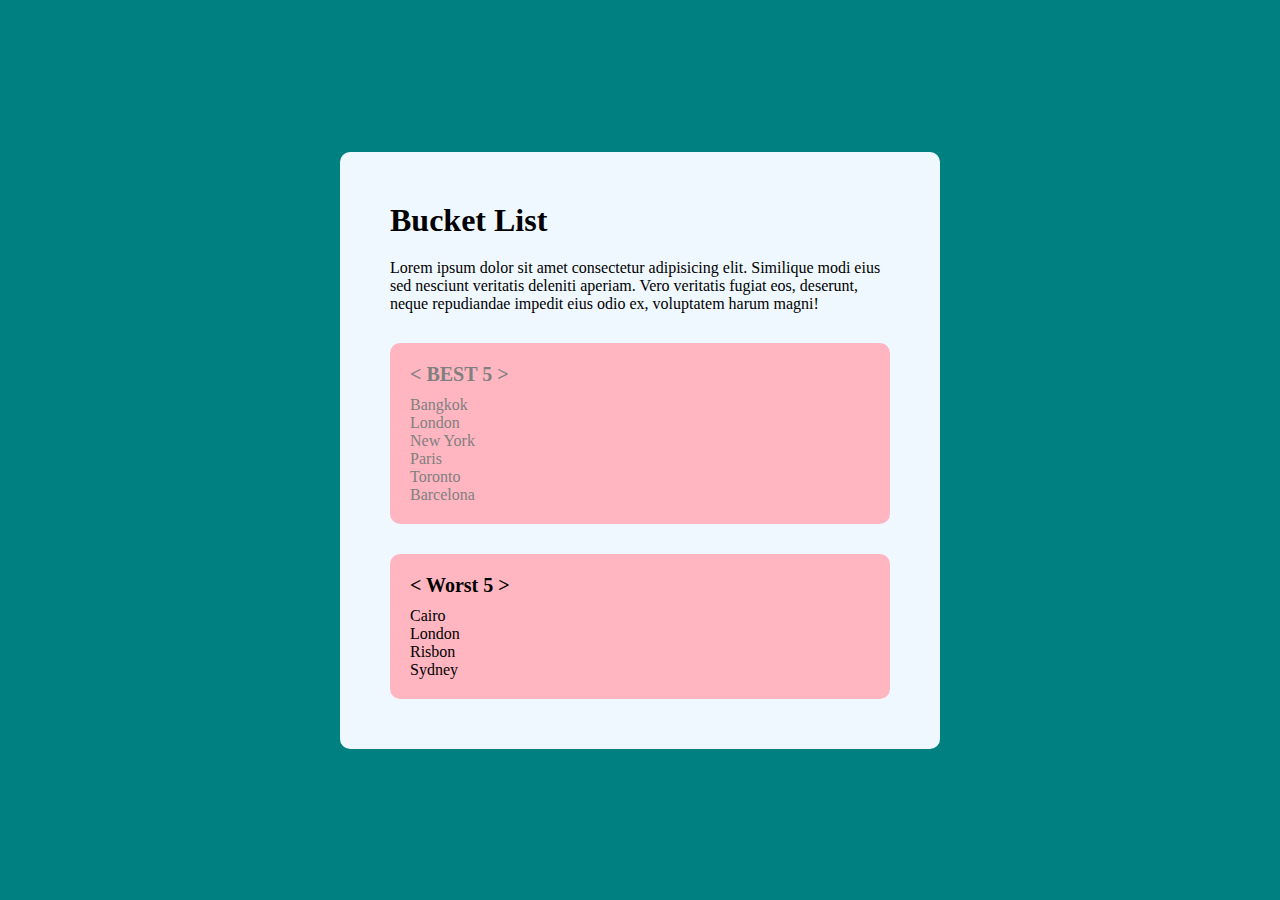
<file: JavaScript/4th/dom/index.HTML>
<!DOCTYPE html>
<html lang="en">
  <head>
    <meta charset="UTF-8" />
    <meta http-equiv="X-UA-Compatible" content="IE=edge" />
    <meta name="viewport" content="width=device-width, initial-scale=1.0" />
    <title>Document</title>
    <link rel="stylesheet" href="style.css" />
  </head>
  <body>
    <div class="container">
      <h1 id="title">Bucket List</h1>
      <p>
        Lorem ipsum dolor sit amet consectetur adipisicing elit. Similique modi
        eius sed nesciunt veritatis deleniti aperiam. Vero veritatis fugiat eos,
        deserunt, neque repudiandae impedit eius odio ex, voluptatem harum
        magni!
      </p>
      <p></p>

      <div class="city">
        <h2>< BEST 5 ></h2>
        <ul id="cityList">
          <li>Bangkok</li>
          <li>London</li>
          <li>New York</li>
          <li>Paris</li>
          <li>Toronto</li>
          <li>Barcelona</li>
        </ul>
      </div>
    </div>
    <script src="index.js"></script>
  </body>
</html>
</file>
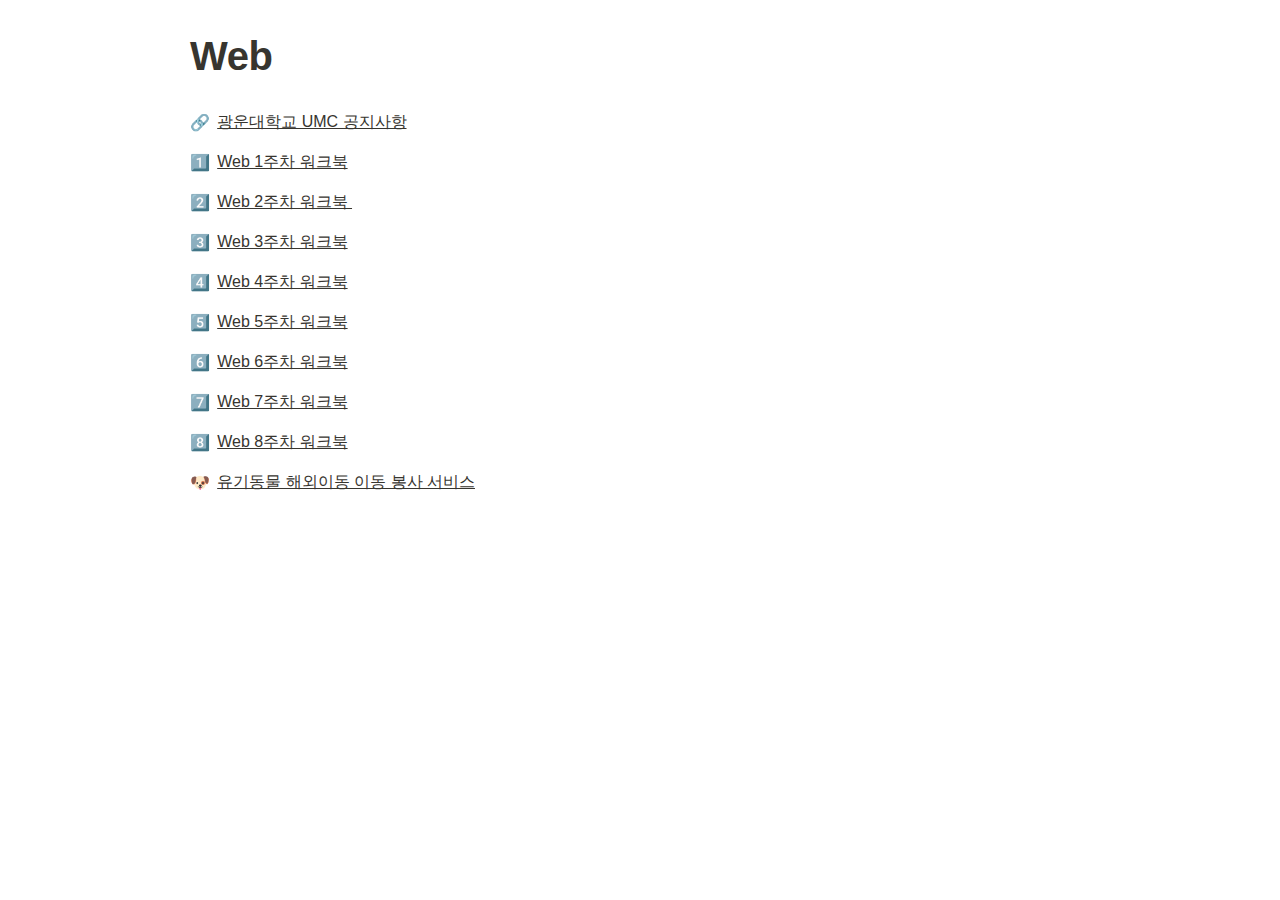
<file: study/Web 7ac32b200bd64776a4c5ebb0372fb4f7.html>
<html><head><meta http-equiv="Content-Type" content="text/html; charset=utf-8"/><title>Web</title><style>
/* cspell:disable-file */
/* webkit printing magic: print all background colors */
html {
	-webkit-print-color-adjust: exact;
}
* {
	box-sizing: border-box;
	-webkit-print-color-adjust: exact;
}

html,
body {
	margin: 0;
	padding: 0;
}
@media only screen {
	body {
		margin: 2em auto;
		max-width: 900px;
		color: rgb(55, 53, 47);
	}
}

body {
	line-height: 1.5;
	white-space: pre-wrap;
}

a,
a.visited {
	color: inherit;
	text-decoration: underline;
}

.pdf-relative-link-path {
	font-size: 80%;
	color: #444;
}

h1,
h2,
h3 {
	letter-spacing: -0.01em;
	line-height: 1.2;
	font-weight: 600;
	margin-bottom: 0;
}

.page-title {
	font-size: 2.5rem;
	font-weight: 700;
	margin-top: 0;
	margin-bottom: 0.75em;
}

h1 {
	font-size: 1.875rem;
	margin-top: 1.875rem;
}

h2 {
	font-size: 1.5rem;
	margin-top: 1.5rem;
}

h3 {
	font-size: 1.25rem;
	margin-top: 1.25rem;
}

.source {
	border: 1px solid #ddd;
	border-radius: 3px;
	padding: 1.5em;
	word-break: break-all;
}

.callout {
	border-radius: 3px;
	padding: 1rem;
}

figure {
	margin: 1.25em 0;
	page-break-inside: avoid;
}

figcaption {
	opacity: 0.5;
	font-size: 85%;
	margin-top: 0.5em;
}

mark {
	background-color: transparent;
}

.indented {
	padding-left: 1.5em;
}

hr {
	background: transparent;
	display: block;
	width: 100%;
	height: 1px;
	visibility: visible;
	border: none;
	border-bottom: 1px solid rgba(55, 53, 47, 0.09);
}

img {
	max-width: 100%;
}

@media only print {
	img {
		max-height: 100vh;
		object-fit: contain;
	}
}

@page {
	margin: 1in;
}

.collection-content {
	font-size: 0.875rem;
}

.column-list {
	display: flex;
	justify-content: space-between;
}

.column {
	padding: 0 1em;
}

.column:first-child {
	padding-left: 0;
}

.column:last-child {
	padding-right: 0;
}

.table_of_contents-item {
	display: block;
	font-size: 0.875rem;
	line-height: 1.3;
	padding: 0.125rem;
}

.table_of_contents-indent-1 {
	margin-left: 1.5rem;
}

.table_of_contents-indent-2 {
	margin-left: 3rem;
}

.table_of_contents-indent-3 {
	margin-left: 4.5rem;
}

.table_of_contents-link {
	text-decoration: none;
	opacity: 0.7;
	border-bottom: 1px solid rgba(55, 53, 47, 0.18);
}

table,
th,
td {
	border: 1px solid rgba(55, 53, 47, 0.09);
	border-collapse: collapse;
}

table {
	border-left: none;
	border-right: none;
}

th,
td {
	font-weight: normal;
	padding: 0.25em 0.5em;
	line-height: 1.5;
	min-height: 1.5em;
	text-align: left;
}

th {
	color: rgba(55, 53, 47, 0.6);
}

ol,
ul {
	margin: 0;
	margin-block-start: 0.6em;
	margin-block-end: 0.6em;
}

li > ol:first-child,
li > ul:first-child {
	margin-block-start: 0.6em;
}

ul > li {
	list-style: disc;
}

ul.to-do-list {
	text-indent: -1.7em;
}

ul.to-do-list > li {
	list-style: none;
}

.to-do-children-checked {
	text-decoration: line-through;
	opacity: 0.375;
}

ul.toggle > li {
	list-style: none;
}

ul {
	padding-inline-start: 1.7em;
}

ul > li {
	padding-left: 0.1em;
}

ol {
	padding-inline-start: 1.6em;
}

ol > li {
	padding-left: 0.2em;
}

.mono ol {
	padding-inline-start: 2em;
}

.mono ol > li {
	text-indent: -0.4em;
}

.toggle {
	padding-inline-start: 0em;
	list-style-type: none;
}

/* Indent toggle children */
.toggle > li > details {
	padding-left: 1.7em;
}

.toggle > li > details > summary {
	margin-left: -1.1em;
}

.selected-value {
	display: inline-block;
	padding: 0 0.5em;
	background: rgba(206, 205, 202, 0.5);
	border-radius: 3px;
	margin-right: 0.5em;
	margin-top: 0.3em;
	margin-bottom: 0.3em;
	white-space: nowrap;
}

.collection-title {
	display: inline-block;
	margin-right: 1em;
}

.simple-table {
	margin-top: 1em;
	font-size: 0.875rem;
	empty-cells: show;
}
.simple-table td {
	height: 29px;
	min-width: 120px;
}

.simple-table th {
	height: 29px;
	min-width: 120px;
}

.simple-table-header-color {
	background: rgb(247, 246, 243);
	color: black;
}
.simple-table-header {
	font-weight: 500;
}

time {
	opacity: 0.5;
}

.icon {
	display: inline-block;
	max-width: 1.2em;
	max-height: 1.2em;
	text-decoration: none;
	vertical-align: text-bottom;
	margin-right: 0.5em;
}

img.icon {
	border-radius: 3px;
}

.user-icon {
	width: 1.5em;
	height: 1.5em;
	border-radius: 100%;
	margin-right: 0.5rem;
}

.user-icon-inner {
	font-size: 0.8em;
}

.text-icon {
	border: 1px solid #000;
	text-align: center;
}

.page-cover-image {
	display: block;
	object-fit: cover;
	width: 100%;
	max-height: 30vh;
}

.page-header-icon {
	font-size: 3rem;
	margin-bottom: 1rem;
}

.page-header-icon-with-cover {
	margin-top: -0.72em;
	margin-left: 0.07em;
}

.page-header-icon img {
	border-radius: 3px;
}

.link-to-page {
	margin: 1em 0;
	padding: 0;
	border: none;
	font-weight: 500;
}

p > .user {
	opacity: 0.5;
}

td > .user,
td > time {
	white-space: nowrap;
}

input[type="checkbox"] {
	transform: scale(1.5);
	margin-right: 0.6em;
	vertical-align: middle;
}

p {
	margin-top: 0.5em;
	margin-bottom: 0.5em;
}

.image {
	border: none;
	margin: 1.5em 0;
	padding: 0;
	border-radius: 0;
	text-align: center;
}

.code,
code {
	background: rgba(135, 131, 120, 0.15);
	border-radius: 3px;
	padding: 0.2em 0.4em;
	border-radius: 3px;
	font-size: 85%;
	tab-size: 2;
}

code {
	color: #eb5757;
}

.code {
	padding: 1.5em 1em;
}

.code-wrap {
	white-space: pre-wrap;
	word-break: break-all;
}

.code > code {
	background: none;
	padding: 0;
	font-size: 100%;
	color: inherit;
}

blockquote {
	font-size: 1.25em;
	margin: 1em 0;
	padding-left: 1em;
	border-left: 3px solid rgb(55, 53, 47);
}

.bookmark {
	text-decoration: none;
	max-height: 8em;
	padding: 0;
	display: flex;
	width: 100%;
	align-items: stretch;
}

.bookmark-title {
	font-size: 0.85em;
	overflow: hidden;
	text-overflow: ellipsis;
	height: 1.75em;
	white-space: nowrap;
}

.bookmark-text {
	display: flex;
	flex-direction: column;
}

.bookmark-info {
	flex: 4 1 180px;
	padding: 12px 14px 14px;
	display: flex;
	flex-direction: column;
	justify-content: space-between;
}

.bookmark-image {
	width: 33%;
	flex: 1 1 180px;
	display: block;
	position: relative;
	object-fit: cover;
	border-radius: 1px;
}

.bookmark-description {
	color: rgba(55, 53, 47, 0.6);
	font-size: 0.75em;
	overflow: hidden;
	max-height: 4.5em;
	word-break: break-word;
}

.bookmark-href {
	font-size: 0.75em;
	margin-top: 0.25em;
}

.sans { font-family: ui-sans-serif, -apple-system, BlinkMacSystemFont, "Segoe UI", Helvetica, "Apple Color Emoji", Arial, sans-serif, "Segoe UI Emoji", "Segoe UI Symbol"; }
.code { font-family: "SFMono-Regular", Menlo, Consolas, "PT Mono", "Liberation Mono", Courier, monospace; }
.serif { font-family: Lyon-Text, Georgia, ui-serif, serif; }
.mono { font-family: iawriter-mono, Nitti, Menlo, Courier, monospace; }
.pdf .sans { font-family: Inter, ui-sans-serif, -apple-system, BlinkMacSystemFont, "Segoe UI", Helvetica, "Apple Color Emoji", Arial, sans-serif, "Segoe UI Emoji", "Segoe UI Symbol", 'Twemoji', 'Noto Color Emoji', 'Noto Sans CJK JP'; }
.pdf:lang(zh-CN) .sans { font-family: Inter, ui-sans-serif, -apple-system, BlinkMacSystemFont, "Segoe UI", Helvetica, "Apple Color Emoji", Arial, sans-serif, "Segoe UI Emoji", "Segoe UI Symbol", 'Twemoji', 'Noto Color Emoji', 'Noto Sans CJK SC'; }
.pdf:lang(zh-TW) .sans { font-family: Inter, ui-sans-serif, -apple-system, BlinkMacSystemFont, "Segoe UI", Helvetica, "Apple Color Emoji", Arial, sans-serif, "Segoe UI Emoji", "Segoe UI Symbol", 'Twemoji', 'Noto Color Emoji', 'Noto Sans CJK TC'; }
.pdf:lang(ko-KR) .sans { font-family: Inter, ui-sans-serif, -apple-system, BlinkMacSystemFont, "Segoe UI", Helvetica, "Apple Color Emoji", Arial, sans-serif, "Segoe UI Emoji", "Segoe UI Symbol", 'Twemoji', 'Noto Color Emoji', 'Noto Sans CJK KR'; }
.pdf .code { font-family: Source Code Pro, "SFMono-Regular", Menlo, Consolas, "PT Mono", "Liberation Mono", Courier, monospace, 'Twemoji', 'Noto Color Emoji', 'Noto Sans Mono CJK JP'; }
.pdf:lang(zh-CN) .code { font-family: Source Code Pro, "SFMono-Regular", Menlo, Consolas, "PT Mono", "Liberation Mono", Courier, monospace, 'Twemoji', 'Noto Color Emoji', 'Noto Sans Mono CJK SC'; }
.pdf:lang(zh-TW) .code { font-family: Source Code Pro, "SFMono-Regular", Menlo, Consolas, "PT Mono", "Liberation Mono", Courier, monospace, 'Twemoji', 'Noto Color Emoji', 'Noto Sans Mono CJK TC'; }
.pdf:lang(ko-KR) .code { font-family: Source Code Pro, "SFMono-Regular", Menlo, Consolas, "PT Mono", "Liberation Mono", Courier, monospace, 'Twemoji', 'Noto Color Emoji', 'Noto Sans Mono CJK KR'; }
.pdf .serif { font-family: PT Serif, Lyon-Text, Georgia, ui-serif, serif, 'Twemoji', 'Noto Color Emoji', 'Noto Serif CJK JP'; }
.pdf:lang(zh-CN) .serif { font-family: PT Serif, Lyon-Text, Georgia, ui-serif, serif, 'Twemoji', 'Noto Color Emoji', 'Noto Serif CJK SC'; }
.pdf:lang(zh-TW) .serif { font-family: PT Serif, Lyon-Text, Georgia, ui-serif, serif, 'Twemoji', 'Noto Color Emoji', 'Noto Serif CJK TC'; }
.pdf:lang(ko-KR) .serif { font-family: PT Serif, Lyon-Text, Georgia, ui-serif, serif, 'Twemoji', 'Noto Color Emoji', 'Noto Serif CJK KR'; }
.pdf .mono { font-family: PT Mono, iawriter-mono, Nitti, Menlo, Courier, monospace, 'Twemoji', 'Noto Color Emoji', 'Noto Sans Mono CJK JP'; }
.pdf:lang(zh-CN) .mono { font-family: PT Mono, iawriter-mono, Nitti, Menlo, Courier, monospace, 'Twemoji', 'Noto Color Emoji', 'Noto Sans Mono CJK SC'; }
.pdf:lang(zh-TW) .mono { font-family: PT Mono, iawriter-mono, Nitti, Menlo, Courier, monospace, 'Twemoji', 'Noto Color Emoji', 'Noto Sans Mono CJK TC'; }
.pdf:lang(ko-KR) .mono { font-family: PT Mono, iawriter-mono, Nitti, Menlo, Courier, monospace, 'Twemoji', 'Noto Color Emoji', 'Noto Sans Mono CJK KR'; }
.highlight-default {
	color: rgba(55, 53, 47, 1);
}
.highlight-gray {
	color: rgba(120, 119, 116, 1);
	fill: rgba(120, 119, 116, 1);
}
.highlight-brown {
	color: rgba(159, 107, 83, 1);
	fill: rgba(159, 107, 83, 1);
}
.highlight-orange {
	color: rgba(217, 115, 13, 1);
	fill: rgba(217, 115, 13, 1);
}
.highlight-yellow {
	color: rgba(203, 145, 47, 1);
	fill: rgba(203, 145, 47, 1);
}
.highlight-teal {
	color: rgba(68, 131, 97, 1);
	fill: rgba(68, 131, 97, 1);
}
.highlight-blue {
	color: rgba(51, 126, 169, 1);
	fill: rgba(51, 126, 169, 1);
}
.highlight-purple {
	color: rgba(144, 101, 176, 1);
	fill: rgba(144, 101, 176, 1);
}
.highlight-pink {
	color: rgba(193, 76, 138, 1);
	fill: rgba(193, 76, 138, 1);
}
.highlight-red {
	color: rgba(212, 76, 71, 1);
	fill: rgba(212, 76, 71, 1);
}
.highlight-gray_background {
	background: rgba(241, 241, 239, 1);
}
.highlight-brown_background {
	background: rgba(244, 238, 238, 1);
}
.highlight-orange_background {
	background: rgba(251, 236, 221, 1);
}
.highlight-yellow_background {
	background: rgba(251, 243, 219, 1);
}
.highlight-teal_background {
	background: rgba(237, 243, 236, 1);
}
.highlight-blue_background {
	background: rgba(231, 243, 248, 1);
}
.highlight-purple_background {
	background: rgba(244, 240, 247, 0.8);
}
.highlight-pink_background {
	background: rgba(249, 238, 243, 0.8);
}
.highlight-red_background {
	background: rgba(253, 235, 236, 1);
}
.block-color-default {
	color: inherit;
	fill: inherit;
}
.block-color-gray {
	color: rgba(120, 119, 116, 1);
	fill: rgba(120, 119, 116, 1);
}
.block-color-brown {
	color: rgba(159, 107, 83, 1);
	fill: rgba(159, 107, 83, 1);
}
.block-color-orange {
	color: rgba(217, 115, 13, 1);
	fill: rgba(217, 115, 13, 1);
}
.block-color-yellow {
	color: rgba(203, 145, 47, 1);
	fill: rgba(203, 145, 47, 1);
}
.block-color-teal {
	color: rgba(68, 131, 97, 1);
	fill: rgba(68, 131, 97, 1);
}
.block-color-blue {
	color: rgba(51, 126, 169, 1);
	fill: rgba(51, 126, 169, 1);
}
.block-color-purple {
	color: rgba(144, 101, 176, 1);
	fill: rgba(144, 101, 176, 1);
}
.block-color-pink {
	color: rgba(193, 76, 138, 1);
	fill: rgba(193, 76, 138, 1);
}
.block-color-red {
	color: rgba(212, 76, 71, 1);
	fill: rgba(212, 76, 71, 1);
}
.block-color-gray_background {
	background: rgba(241, 241, 239, 1);
}
.block-color-brown_background {
	background: rgba(244, 238, 238, 1);
}
.block-color-orange_background {
	background: rgba(251, 236, 221, 1);
}
.block-color-yellow_background {
	background: rgba(251, 243, 219, 1);
}
.block-color-teal_background {
	background: rgba(237, 243, 236, 1);
}
.block-color-blue_background {
	background: rgba(231, 243, 248, 1);
}
.block-color-purple_background {
	background: rgba(244, 240, 247, 0.8);
}
.block-color-pink_background {
	background: rgba(249, 238, 243, 0.8);
}
.block-color-red_background {
	background: rgba(253, 235, 236, 1);
}
.select-value-color-pink { background-color: rgba(245, 224, 233, 1); }
.select-value-color-purple { background-color: rgba(232, 222, 238, 1); }
.select-value-color-green { background-color: rgba(219, 237, 219, 1); }
.select-value-color-gray { background-color: rgba(227, 226, 224, 1); }
.select-value-color-opaquegray { background-color: rgba(255, 255, 255, 0.0375); }
.select-value-color-orange { background-color: rgba(250, 222, 201, 1); }
.select-value-color-brown { background-color: rgba(238, 224, 218, 1); }
.select-value-color-red { background-color: rgba(255, 226, 221, 1); }
.select-value-color-yellow { background-color: rgba(253, 236, 200, 1); }
.select-value-color-blue { background-color: rgba(211, 229, 239, 1); }

.checkbox {
	display: inline-flex;
	vertical-align: text-bottom;
	width: 16;
	height: 16;
	background-size: 16px;
	margin-left: 2px;
	margin-right: 5px;
}

.checkbox-on {
	background-image: url("data:image/svg+xml;charset=UTF-8,%3Csvg%20width%3D%2216%22%20height%3D%2216%22%20viewBox%3D%220%200%2016%2016%22%20fill%3D%22none%22%20xmlns%3D%22http%3A%2F%2Fwww.w3.org%2F2000%2Fsvg%22%3E%0A%3Crect%20width%3D%2216%22%20height%3D%2216%22%20fill%3D%22%2358A9D7%22%2F%3E%0A%3Cpath%20d%3D%22M6.71429%2012.2852L14%204.9995L12.7143%203.71436L6.71429%209.71378L3.28571%206.2831L2%207.57092L6.71429%2012.2852Z%22%20fill%3D%22white%22%2F%3E%0A%3C%2Fsvg%3E");
}

.checkbox-off {
	background-image: url("data:image/svg+xml;charset=UTF-8,%3Csvg%20width%3D%2216%22%20height%3D%2216%22%20viewBox%3D%220%200%2016%2016%22%20fill%3D%22none%22%20xmlns%3D%22http%3A%2F%2Fwww.w3.org%2F2000%2Fsvg%22%3E%0A%3Crect%20x%3D%220.75%22%20y%3D%220.75%22%20width%3D%2214.5%22%20height%3D%2214.5%22%20fill%3D%22white%22%20stroke%3D%22%2336352F%22%20stroke-width%3D%221.5%22%2F%3E%0A%3C%2Fsvg%3E");
}
	
</style></head><body><article id="7ac32b20-0bd6-4776-a4c5-ebb0372fb4f7" class="page sans"><header><h1 class="page-title">Web</h1></header><div class="page-body"><figure id="e05376ce-56ca-40c3-bd60-487089e2532a" class="link-to-page"><a href="https://www.notion.so/UMC-e05376ce56ca40c3bd60487089e2532a"><span class="icon">🔗</span>광운대학교 UMC 공지사항</a></figure><figure id="b1bf7037-a4d7-4532-ba24-69741c906c95" class="link-to-page"><a href="Web%207ac32b200bd64776a4c5ebb0372fb4f7/Web%201%E1%84%8C%E1%85%AE%E1%84%8E%E1%85%A1%20%E1%84%8B%E1%85%AF%E1%84%8F%E1%85%B3%E1%84%87%E1%85%AE%E1%86%A8%20b1bf7037a4d74532ba2469741c906c95.html"><span class="icon">1️⃣</span>Web 1주차 워크북</a></figure><figure id="12d10582-dc13-4a4d-bf20-ca75a8b57d3d" class="link-to-page"><a href="Web%207ac32b200bd64776a4c5ebb0372fb4f7/Web%202%E1%84%8C%E1%85%AE%E1%84%8E%E1%85%A1%20%E1%84%8B%E1%85%AF%E1%84%8F%E1%85%B3%E1%84%87%E1%85%AE%E1%86%A8%2012d10582dc134a4dbf20ca75a8b57d3d.html"><span class="icon">2️⃣</span>Web 2주차 워크북 </a></figure><figure id="4315faae-2e4d-4354-90d0-c016d8fa6b21" class="link-to-page"><a href="Web%207ac32b200bd64776a4c5ebb0372fb4f7/Web%203%E1%84%8C%E1%85%AE%E1%84%8E%E1%85%A1%20%E1%84%8B%E1%85%AF%E1%84%8F%E1%85%B3%E1%84%87%E1%85%AE%E1%86%A8%204315faae2e4d435490d0c016d8fa6b21.html"><span class="icon">3️⃣</span>Web 3주차 워크북</a></figure><figure id="104b3d9c-9f1e-4ec4-ac16-bce06f3799bb" class="link-to-page"><a href="Web%207ac32b200bd64776a4c5ebb0372fb4f7/Web%204%E1%84%8C%E1%85%AE%E1%84%8E%E1%85%A1%20%E1%84%8B%E1%85%AF%E1%84%8F%E1%85%B3%E1%84%87%E1%85%AE%E1%86%A8%20104b3d9c9f1e4ec4ac16bce06f3799bb.html"><span class="icon">4️⃣</span>Web 4주차 워크북</a></figure><figure id="2ae1336d-3c2c-4fd9-839e-3d960b1d5c22" class="link-to-page"><a href="Web%207ac32b200bd64776a4c5ebb0372fb4f7/Web%205%E1%84%8C%E1%85%AE%E1%84%8E%E1%85%A1%20%E1%84%8B%E1%85%AF%E1%84%8F%E1%85%B3%E1%84%87%E1%85%AE%E1%86%A8%202ae1336d3c2c4fd9839e3d960b1d5c22.html"><span class="icon">5️⃣</span>Web 5주차 워크북</a></figure><figure id="a094bde4-8723-4292-8a2e-493f9de4769e" class="link-to-page"><a href="Web%207ac32b200bd64776a4c5ebb0372fb4f7/Web%206%E1%84%8C%E1%85%AE%E1%84%8E%E1%85%A1%20%E1%84%8B%E1%85%AF%E1%84%8F%E1%85%B3%E1%84%87%E1%85%AE%E1%86%A8%20a094bde4872342928a2e493f9de4769e.html"><span class="icon">6️⃣</span>Web 6주차 워크북</a></figure><figure id="7dad14c6-14e8-4870-b3e6-3ffe01fafabb" class="link-to-page"><a href="Web%207ac32b200bd64776a4c5ebb0372fb4f7/Web%207%E1%84%8C%E1%85%AE%E1%84%8E%E1%85%A1%20%E1%84%8B%E1%85%AF%E1%84%8F%E1%85%B3%E1%84%87%E1%85%AE%E1%86%A8%207dad14c614e84870b3e63ffe01fafabb.html"><span class="icon">7️⃣</span>Web 7주차 워크북</a></figure><figure id="c08615b7-f1b0-40ea-8c69-dfdd761fd36c" class="link-to-page"><a href="Web%207ac32b200bd64776a4c5ebb0372fb4f7/Web%208%E1%84%8C%E1%85%AE%E1%84%8E%E1%85%A1%20%E1%84%8B%E1%85%AF%E1%84%8F%E1%85%B3%E1%84%87%E1%85%AE%E1%86%A8%20c08615b7f1b040ea8c69dfdd761fd36c.html"><span class="icon">8️⃣</span>Web 8주차 워크북</a></figure><p id="b20b751c-98a0-403f-90cc-a8fb7b3ddbce" class=""><a href="https://www.notion.so/14674e70c58e411da0dc07c4fe9beba3"><span class="icon">🐶</span>유기동물 해외이동 이동 봉사 서비스</a> </p><p id="ab694ea7-6249-442c-a519-932e85fff475" class="">
</p></div></article></body></html>
</file>
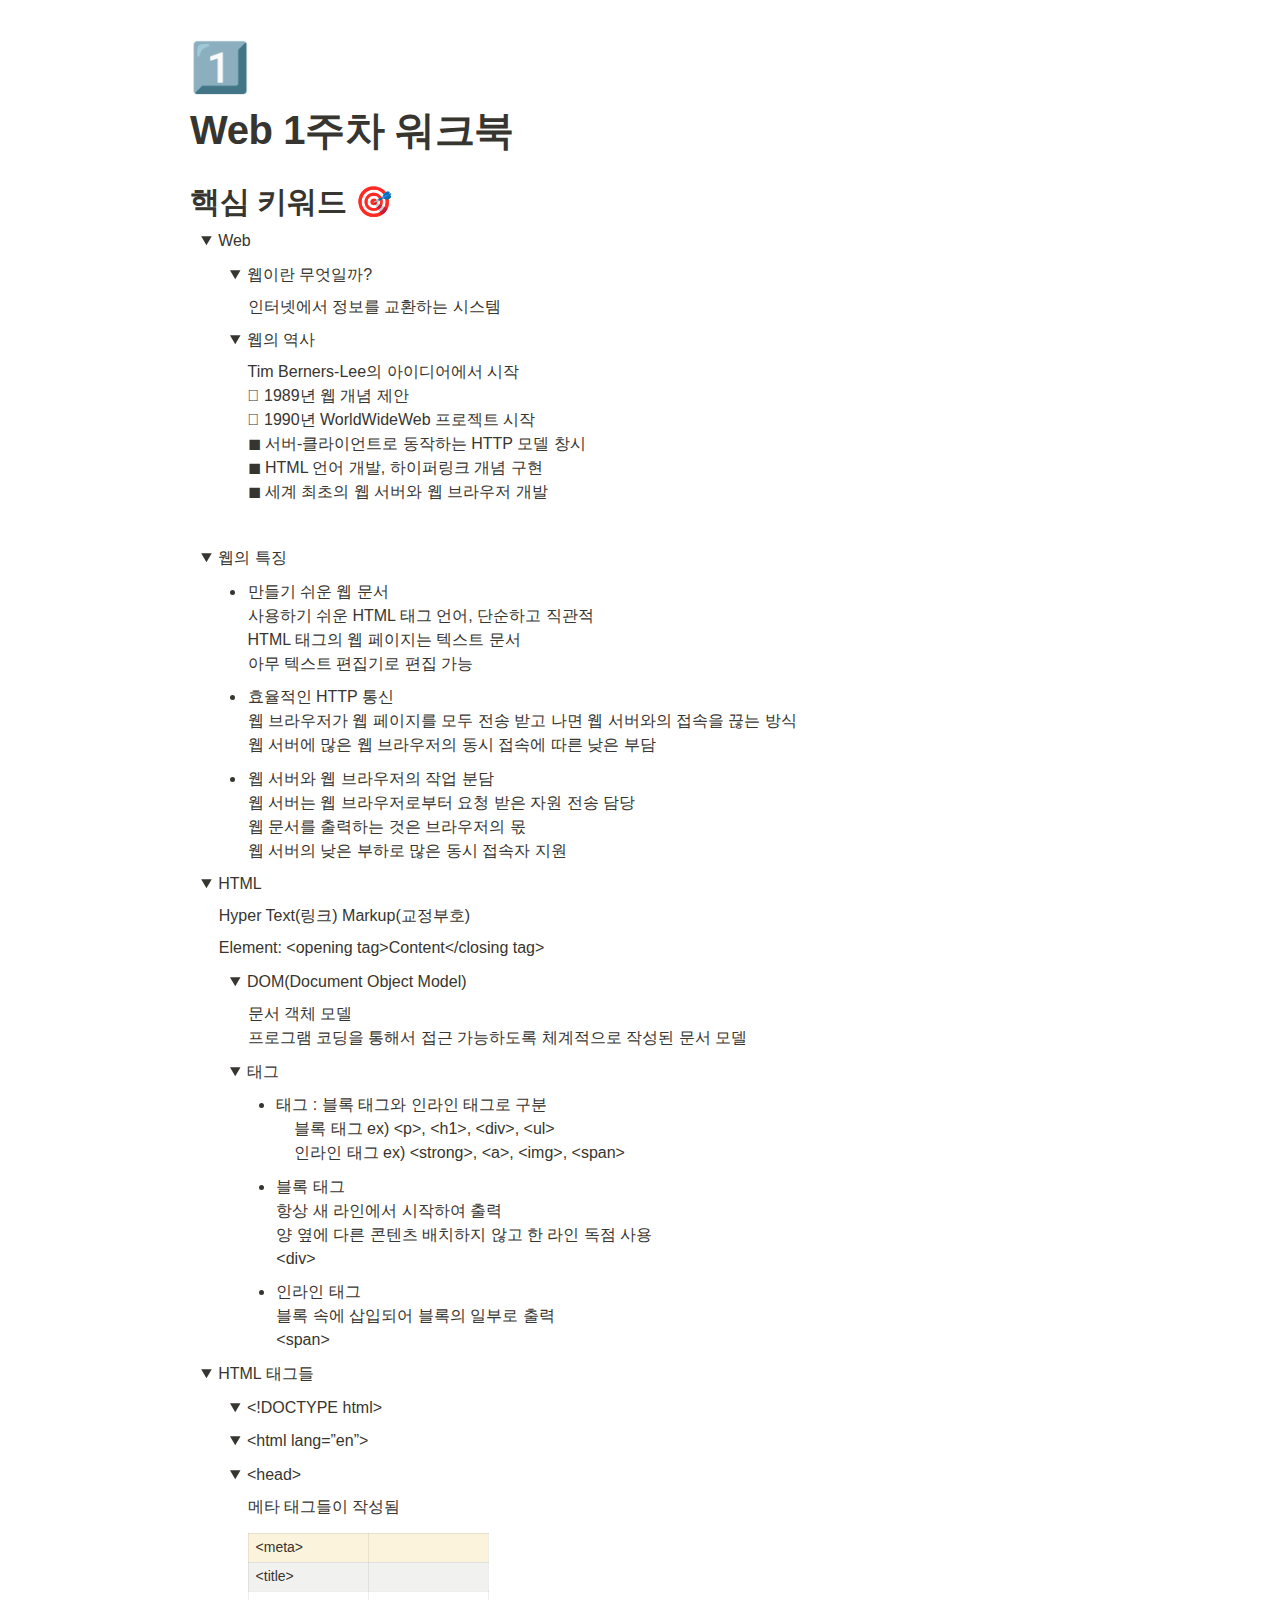
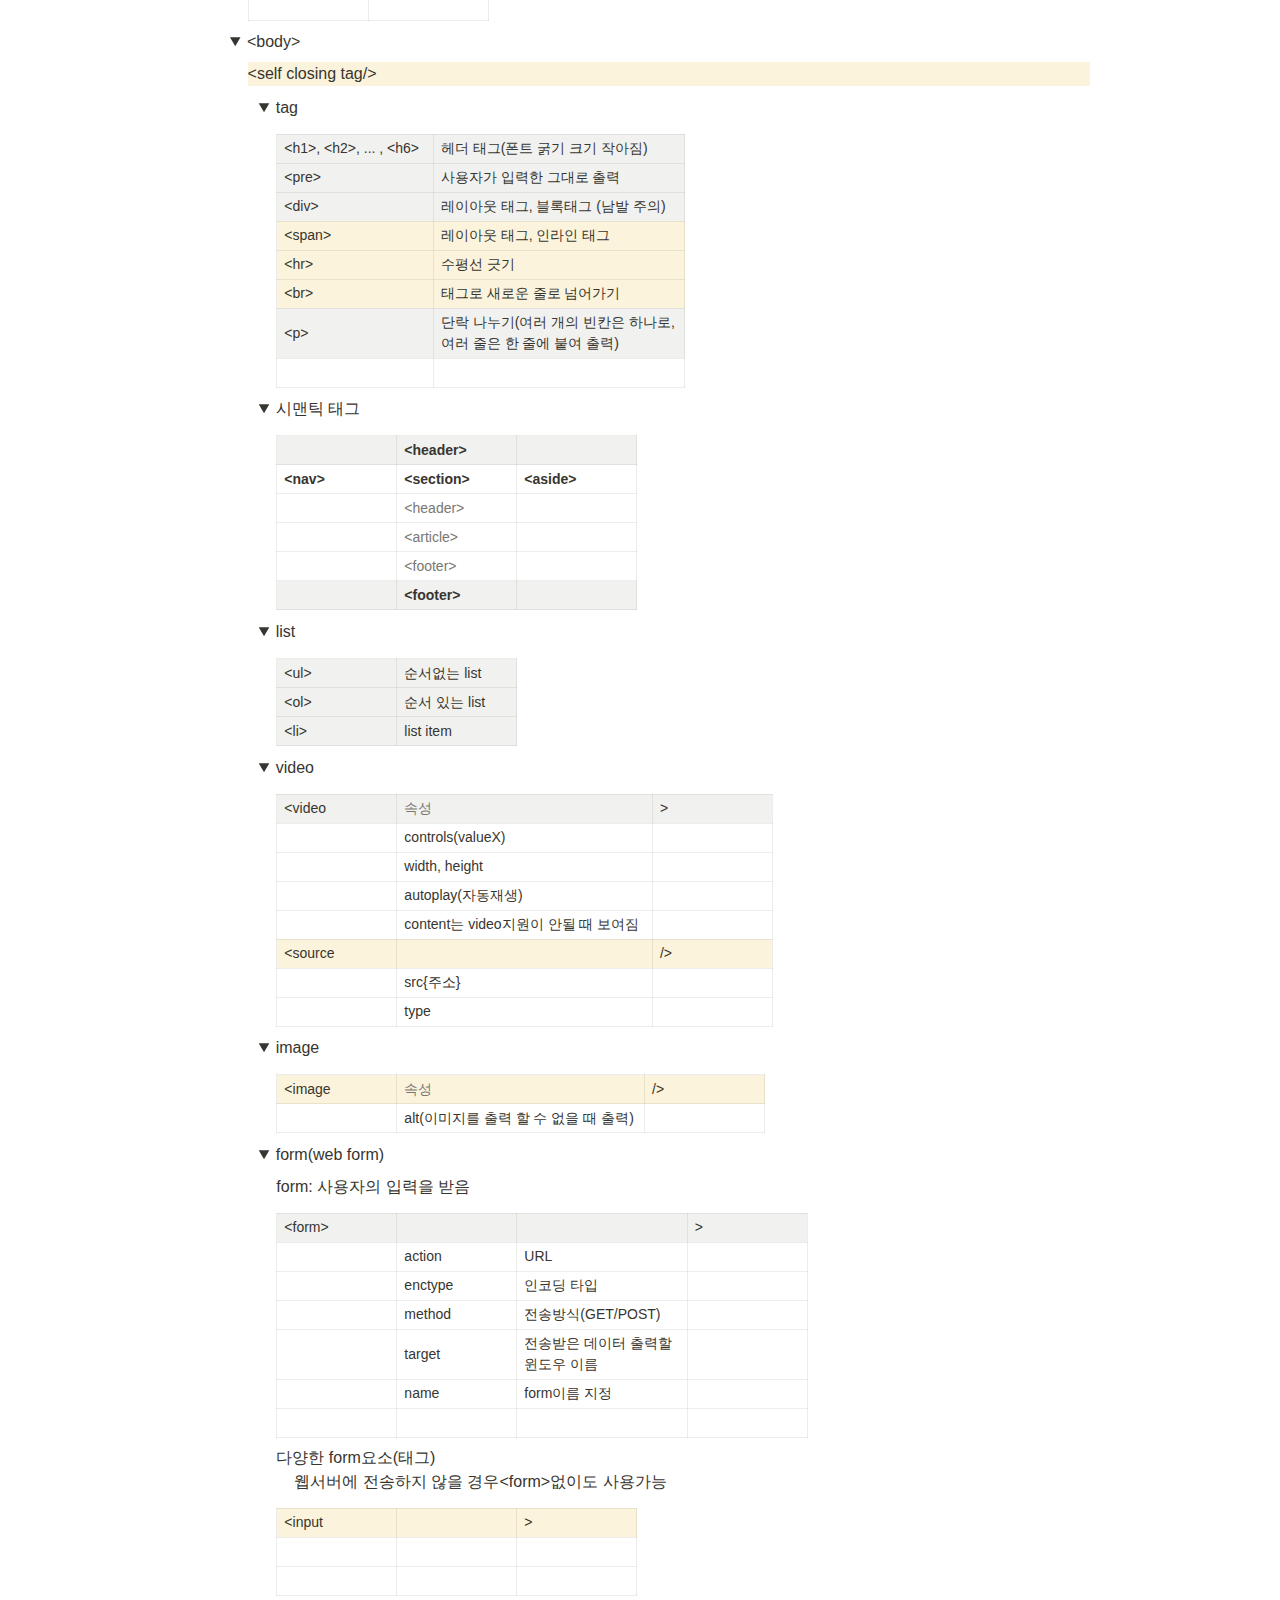
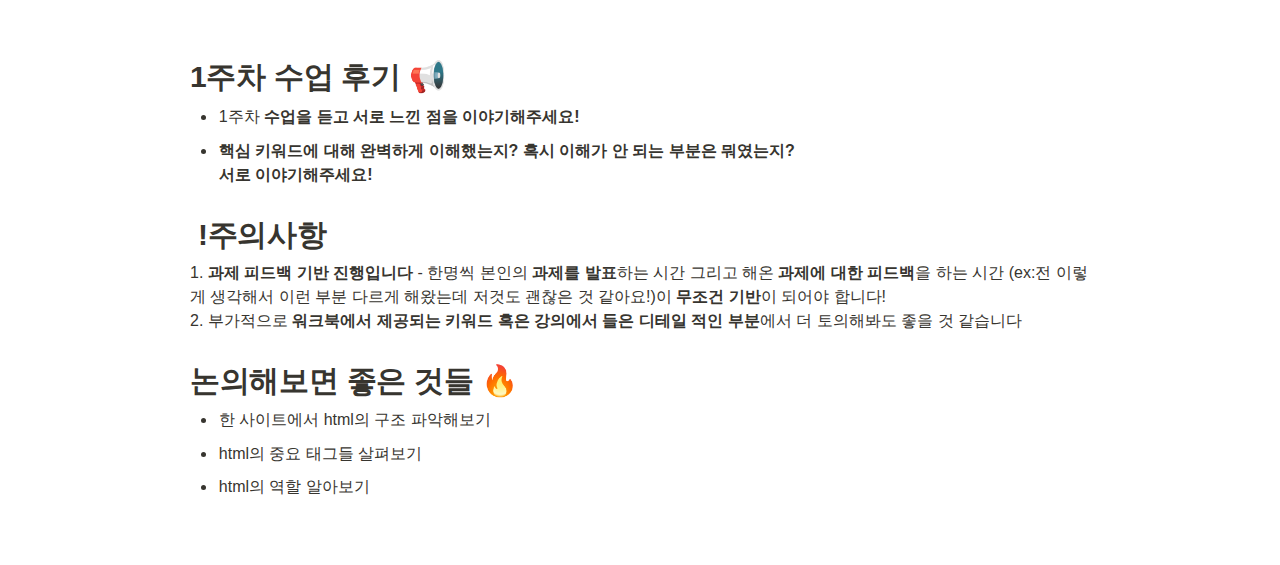
<file: study/Web 7ac32b200bd64776a4c5ebb0372fb4f7/Web 1주차 워크북 b1bf7037a4d74532ba2469741c906c95.html>
<html><head><meta http-equiv="Content-Type" content="text/html; charset=utf-8"/><title>Web 1주차 워크북</title><style>
/* cspell:disable-file */
/* webkit printing magic: print all background colors */
html {
	-webkit-print-color-adjust: exact;
}
* {
	box-sizing: border-box;
	-webkit-print-color-adjust: exact;
}

html,
body {
	margin: 0;
	padding: 0;
}
@media only screen {
	body {
		margin: 2em auto;
		max-width: 900px;
		color: rgb(55, 53, 47);
	}
}

body {
	line-height: 1.5;
	white-space: pre-wrap;
}

a,
a.visited {
	color: inherit;
	text-decoration: underline;
}

.pdf-relative-link-path {
	font-size: 80%;
	color: #444;
}

h1,
h2,
h3 {
	letter-spacing: -0.01em;
	line-height: 1.2;
	font-weight: 600;
	margin-bottom: 0;
}

.page-title {
	font-size: 2.5rem;
	font-weight: 700;
	margin-top: 0;
	margin-bottom: 0.75em;
}

h1 {
	font-size: 1.875rem;
	margin-top: 1.875rem;
}

h2 {
	font-size: 1.5rem;
	margin-top: 1.5rem;
}

h3 {
	font-size: 1.25rem;
	margin-top: 1.25rem;
}

.source {
	border: 1px solid #ddd;
	border-radius: 3px;
	padding: 1.5em;
	word-break: break-all;
}

.callout {
	border-radius: 3px;
	padding: 1rem;
}

figure {
	margin: 1.25em 0;
	page-break-inside: avoid;
}

figcaption {
	opacity: 0.5;
	font-size: 85%;
	margin-top: 0.5em;
}

mark {
	background-color: transparent;
}

.indented {
	padding-left: 1.5em;
}

hr {
	background: transparent;
	display: block;
	width: 100%;
	height: 1px;
	visibility: visible;
	border: none;
	border-bottom: 1px solid rgba(55, 53, 47, 0.09);
}

img {
	max-width: 100%;
}

@media only print {
	img {
		max-height: 100vh;
		object-fit: contain;
	}
}

@page {
	margin: 1in;
}

.collection-content {
	font-size: 0.875rem;
}

.column-list {
	display: flex;
	justify-content: space-between;
}

.column {
	padding: 0 1em;
}

.column:first-child {
	padding-left: 0;
}

.column:last-child {
	padding-right: 0;
}

.table_of_contents-item {
	display: block;
	font-size: 0.875rem;
	line-height: 1.3;
	padding: 0.125rem;
}

.table_of_contents-indent-1 {
	margin-left: 1.5rem;
}

.table_of_contents-indent-2 {
	margin-left: 3rem;
}

.table_of_contents-indent-3 {
	margin-left: 4.5rem;
}

.table_of_contents-link {
	text-decoration: none;
	opacity: 0.7;
	border-bottom: 1px solid rgba(55, 53, 47, 0.18);
}

table,
th,
td {
	border: 1px solid rgba(55, 53, 47, 0.09);
	border-collapse: collapse;
}

table {
	border-left: none;
	border-right: none;
}

th,
td {
	font-weight: normal;
	padding: 0.25em 0.5em;
	line-height: 1.5;
	min-height: 1.5em;
	text-align: left;
}

th {
	color: rgba(55, 53, 47, 0.6);
}

ol,
ul {
	margin: 0;
	margin-block-start: 0.6em;
	margin-block-end: 0.6em;
}

li > ol:first-child,
li > ul:first-child {
	margin-block-start: 0.6em;
}

ul > li {
	list-style: disc;
}

ul.to-do-list {
	text-indent: -1.7em;
}

ul.to-do-list > li {
	list-style: none;
}

.to-do-children-checked {
	text-decoration: line-through;
	opacity: 0.375;
}

ul.toggle > li {
	list-style: none;
}

ul {
	padding-inline-start: 1.7em;
}

ul > li {
	padding-left: 0.1em;
}

ol {
	padding-inline-start: 1.6em;
}

ol > li {
	padding-left: 0.2em;
}

.mono ol {
	padding-inline-start: 2em;
}

.mono ol > li {
	text-indent: -0.4em;
}

.toggle {
	padding-inline-start: 0em;
	list-style-type: none;
}

/* Indent toggle children */
.toggle > li > details {
	padding-left: 1.7em;
}

.toggle > li > details > summary {
	margin-left: -1.1em;
}

.selected-value {
	display: inline-block;
	padding: 0 0.5em;
	background: rgba(206, 205, 202, 0.5);
	border-radius: 3px;
	margin-right: 0.5em;
	margin-top: 0.3em;
	margin-bottom: 0.3em;
	white-space: nowrap;
}

.collection-title {
	display: inline-block;
	margin-right: 1em;
}

.simple-table {
	margin-top: 1em;
	font-size: 0.875rem;
	empty-cells: show;
}
.simple-table td {
	height: 29px;
	min-width: 120px;
}

.simple-table th {
	height: 29px;
	min-width: 120px;
}

.simple-table-header-color {
	background: rgb(247, 246, 243);
	color: black;
}
.simple-table-header {
	font-weight: 500;
}

time {
	opacity: 0.5;
}

.icon {
	display: inline-block;
	max-width: 1.2em;
	max-height: 1.2em;
	text-decoration: none;
	vertical-align: text-bottom;
	margin-right: 0.5em;
}

img.icon {
	border-radius: 3px;
}

.user-icon {
	width: 1.5em;
	height: 1.5em;
	border-radius: 100%;
	margin-right: 0.5rem;
}

.user-icon-inner {
	font-size: 0.8em;
}

.text-icon {
	border: 1px solid #000;
	text-align: center;
}

.page-cover-image {
	display: block;
	object-fit: cover;
	width: 100%;
	max-height: 30vh;
}

.page-header-icon {
	font-size: 3rem;
	margin-bottom: 1rem;
}

.page-header-icon-with-cover {
	margin-top: -0.72em;
	margin-left: 0.07em;
}

.page-header-icon img {
	border-radius: 3px;
}

.link-to-page {
	margin: 1em 0;
	padding: 0;
	border: none;
	font-weight: 500;
}

p > .user {
	opacity: 0.5;
}

td > .user,
td > time {
	white-space: nowrap;
}

input[type="checkbox"] {
	transform: scale(1.5);
	margin-right: 0.6em;
	vertical-align: middle;
}

p {
	margin-top: 0.5em;
	margin-bottom: 0.5em;
}

.image {
	border: none;
	margin: 1.5em 0;
	padding: 0;
	border-radius: 0;
	text-align: center;
}

.code,
code {
	background: rgba(135, 131, 120, 0.15);
	border-radius: 3px;
	padding: 0.2em 0.4em;
	border-radius: 3px;
	font-size: 85%;
	tab-size: 2;
}

code {
	color: #eb5757;
}

.code {
	padding: 1.5em 1em;
}

.code-wrap {
	white-space: pre-wrap;
	word-break: break-all;
}

.code > code {
	background: none;
	padding: 0;
	font-size: 100%;
	color: inherit;
}

blockquote {
	font-size: 1.25em;
	margin: 1em 0;
	padding-left: 1em;
	border-left: 3px solid rgb(55, 53, 47);
}

.bookmark {
	text-decoration: none;
	max-height: 8em;
	padding: 0;
	display: flex;
	width: 100%;
	align-items: stretch;
}

.bookmark-title {
	font-size: 0.85em;
	overflow: hidden;
	text-overflow: ellipsis;
	height: 1.75em;
	white-space: nowrap;
}

.bookmark-text {
	display: flex;
	flex-direction: column;
}

.bookmark-info {
	flex: 4 1 180px;
	padding: 12px 14px 14px;
	display: flex;
	flex-direction: column;
	justify-content: space-between;
}

.bookmark-image {
	width: 33%;
	flex: 1 1 180px;
	display: block;
	position: relative;
	object-fit: cover;
	border-radius: 1px;
}

.bookmark-description {
	color: rgba(55, 53, 47, 0.6);
	font-size: 0.75em;
	overflow: hidden;
	max-height: 4.5em;
	word-break: break-word;
}

.bookmark-href {
	font-size: 0.75em;
	margin-top: 0.25em;
}

.sans { font-family: ui-sans-serif, -apple-system, BlinkMacSystemFont, "Segoe UI", Helvetica, "Apple Color Emoji", Arial, sans-serif, "Segoe UI Emoji", "Segoe UI Symbol"; }
.code { font-family: "SFMono-Regular", Menlo, Consolas, "PT Mono", "Liberation Mono", Courier, monospace; }
.serif { font-family: Lyon-Text, Georgia, ui-serif, serif; }
.mono { font-family: iawriter-mono, Nitti, Menlo, Courier, monospace; }
.pdf .sans { font-family: Inter, ui-sans-serif, -apple-system, BlinkMacSystemFont, "Segoe UI", Helvetica, "Apple Color Emoji", Arial, sans-serif, "Segoe UI Emoji", "Segoe UI Symbol", 'Twemoji', 'Noto Color Emoji', 'Noto Sans CJK JP'; }
.pdf:lang(zh-CN) .sans { font-family: Inter, ui-sans-serif, -apple-system, BlinkMacSystemFont, "Segoe UI", Helvetica, "Apple Color Emoji", Arial, sans-serif, "Segoe UI Emoji", "Segoe UI Symbol", 'Twemoji', 'Noto Color Emoji', 'Noto Sans CJK SC'; }
.pdf:lang(zh-TW) .sans { font-family: Inter, ui-sans-serif, -apple-system, BlinkMacSystemFont, "Segoe UI", Helvetica, "Apple Color Emoji", Arial, sans-serif, "Segoe UI Emoji", "Segoe UI Symbol", 'Twemoji', 'Noto Color Emoji', 'Noto Sans CJK TC'; }
.pdf:lang(ko-KR) .sans { font-family: Inter, ui-sans-serif, -apple-system, BlinkMacSystemFont, "Segoe UI", Helvetica, "Apple Color Emoji", Arial, sans-serif, "Segoe UI Emoji", "Segoe UI Symbol", 'Twemoji', 'Noto Color Emoji', 'Noto Sans CJK KR'; }
.pdf .code { font-family: Source Code Pro, "SFMono-Regular", Menlo, Consolas, "PT Mono", "Liberation Mono", Courier, monospace, 'Twemoji', 'Noto Color Emoji', 'Noto Sans Mono CJK JP'; }
.pdf:lang(zh-CN) .code { font-family: Source Code Pro, "SFMono-Regular", Menlo, Consolas, "PT Mono", "Liberation Mono", Courier, monospace, 'Twemoji', 'Noto Color Emoji', 'Noto Sans Mono CJK SC'; }
.pdf:lang(zh-TW) .code { font-family: Source Code Pro, "SFMono-Regular", Menlo, Consolas, "PT Mono", "Liberation Mono", Courier, monospace, 'Twemoji', 'Noto Color Emoji', 'Noto Sans Mono CJK TC'; }
.pdf:lang(ko-KR) .code { font-family: Source Code Pro, "SFMono-Regular", Menlo, Consolas, "PT Mono", "Liberation Mono", Courier, monospace, 'Twemoji', 'Noto Color Emoji', 'Noto Sans Mono CJK KR'; }
.pdf .serif { font-family: PT Serif, Lyon-Text, Georgia, ui-serif, serif, 'Twemoji', 'Noto Color Emoji', 'Noto Serif CJK JP'; }
.pdf:lang(zh-CN) .serif { font-family: PT Serif, Lyon-Text, Georgia, ui-serif, serif, 'Twemoji', 'Noto Color Emoji', 'Noto Serif CJK SC'; }
.pdf:lang(zh-TW) .serif { font-family: PT Serif, Lyon-Text, Georgia, ui-serif, serif, 'Twemoji', 'Noto Color Emoji', 'Noto Serif CJK TC'; }
.pdf:lang(ko-KR) .serif { font-family: PT Serif, Lyon-Text, Georgia, ui-serif, serif, 'Twemoji', 'Noto Color Emoji', 'Noto Serif CJK KR'; }
.pdf .mono { font-family: PT Mono, iawriter-mono, Nitti, Menlo, Courier, monospace, 'Twemoji', 'Noto Color Emoji', 'Noto Sans Mono CJK JP'; }
.pdf:lang(zh-CN) .mono { font-family: PT Mono, iawriter-mono, Nitti, Menlo, Courier, monospace, 'Twemoji', 'Noto Color Emoji', 'Noto Sans Mono CJK SC'; }
.pdf:lang(zh-TW) .mono { font-family: PT Mono, iawriter-mono, Nitti, Menlo, Courier, monospace, 'Twemoji', 'Noto Color Emoji', 'Noto Sans Mono CJK TC'; }
.pdf:lang(ko-KR) .mono { font-family: PT Mono, iawriter-mono, Nitti, Menlo, Courier, monospace, 'Twemoji', 'Noto Color Emoji', 'Noto Sans Mono CJK KR'; }
.highlight-default {
	color: rgba(55, 53, 47, 1);
}
.highlight-gray {
	color: rgba(120, 119, 116, 1);
	fill: rgba(120, 119, 116, 1);
}
.highlight-brown {
	color: rgba(159, 107, 83, 1);
	fill: rgba(159, 107, 83, 1);
}
.highlight-orange {
	color: rgba(217, 115, 13, 1);
	fill: rgba(217, 115, 13, 1);
}
.highlight-yellow {
	color: rgba(203, 145, 47, 1);
	fill: rgba(203, 145, 47, 1);
}
.highlight-teal {
	color: rgba(68, 131, 97, 1);
	fill: rgba(68, 131, 97, 1);
}
.highlight-blue {
	color: rgba(51, 126, 169, 1);
	fill: rgba(51, 126, 169, 1);
}
.highlight-purple {
	color: rgba(144, 101, 176, 1);
	fill: rgba(144, 101, 176, 1);
}
.highlight-pink {
	color: rgba(193, 76, 138, 1);
	fill: rgba(193, 76, 138, 1);
}
.highlight-red {
	color: rgba(212, 76, 71, 1);
	fill: rgba(212, 76, 71, 1);
}
.highlight-gray_background {
	background: rgba(241, 241, 239, 1);
}
.highlight-brown_background {
	background: rgba(244, 238, 238, 1);
}
.highlight-orange_background {
	background: rgba(251, 236, 221, 1);
}
.highlight-yellow_background {
	background: rgba(251, 243, 219, 1);
}
.highlight-teal_background {
	background: rgba(237, 243, 236, 1);
}
.highlight-blue_background {
	background: rgba(231, 243, 248, 1);
}
.highlight-purple_background {
	background: rgba(244, 240, 247, 0.8);
}
.highlight-pink_background {
	background: rgba(249, 238, 243, 0.8);
}
.highlight-red_background {
	background: rgba(253, 235, 236, 1);
}
.block-color-default {
	color: inherit;
	fill: inherit;
}
.block-color-gray {
	color: rgba(120, 119, 116, 1);
	fill: rgba(120, 119, 116, 1);
}
.block-color-brown {
	color: rgba(159, 107, 83, 1);
	fill: rgba(159, 107, 83, 1);
}
.block-color-orange {
	color: rgba(217, 115, 13, 1);
	fill: rgba(217, 115, 13, 1);
}
.block-color-yellow {
	color: rgba(203, 145, 47, 1);
	fill: rgba(203, 145, 47, 1);
}
.block-color-teal {
	color: rgba(68, 131, 97, 1);
	fill: rgba(68, 131, 97, 1);
}
.block-color-blue {
	color: rgba(51, 126, 169, 1);
	fill: rgba(51, 126, 169, 1);
}
.block-color-purple {
	color: rgba(144, 101, 176, 1);
	fill: rgba(144, 101, 176, 1);
}
.block-color-pink {
	color: rgba(193, 76, 138, 1);
	fill: rgba(193, 76, 138, 1);
}
.block-color-red {
	color: rgba(212, 76, 71, 1);
	fill: rgba(212, 76, 71, 1);
}
.block-color-gray_background {
	background: rgba(241, 241, 239, 1);
}
.block-color-brown_background {
	background: rgba(244, 238, 238, 1);
}
.block-color-orange_background {
	background: rgba(251, 236, 221, 1);
}
.block-color-yellow_background {
	background: rgba(251, 243, 219, 1);
}
.block-color-teal_background {
	background: rgba(237, 243, 236, 1);
}
.block-color-blue_background {
	background: rgba(231, 243, 248, 1);
}
.block-color-purple_background {
	background: rgba(244, 240, 247, 0.8);
}
.block-color-pink_background {
	background: rgba(249, 238, 243, 0.8);
}
.block-color-red_background {
	background: rgba(253, 235, 236, 1);
}
.select-value-color-pink { background-color: rgba(245, 224, 233, 1); }
.select-value-color-purple { background-color: rgba(232, 222, 238, 1); }
.select-value-color-green { background-color: rgba(219, 237, 219, 1); }
.select-value-color-gray { background-color: rgba(227, 226, 224, 1); }
.select-value-color-opaquegray { background-color: rgba(255, 255, 255, 0.0375); }
.select-value-color-orange { background-color: rgba(250, 222, 201, 1); }
.select-value-color-brown { background-color: rgba(238, 224, 218, 1); }
.select-value-color-red { background-color: rgba(255, 226, 221, 1); }
.select-value-color-yellow { background-color: rgba(253, 236, 200, 1); }
.select-value-color-blue { background-color: rgba(211, 229, 239, 1); }

.checkbox {
	display: inline-flex;
	vertical-align: text-bottom;
	width: 16;
	height: 16;
	background-size: 16px;
	margin-left: 2px;
	margin-right: 5px;
}

.checkbox-on {
	background-image: url("data:image/svg+xml;charset=UTF-8,%3Csvg%20width%3D%2216%22%20height%3D%2216%22%20viewBox%3D%220%200%2016%2016%22%20fill%3D%22none%22%20xmlns%3D%22http%3A%2F%2Fwww.w3.org%2F2000%2Fsvg%22%3E%0A%3Crect%20width%3D%2216%22%20height%3D%2216%22%20fill%3D%22%2358A9D7%22%2F%3E%0A%3Cpath%20d%3D%22M6.71429%2012.2852L14%204.9995L12.7143%203.71436L6.71429%209.71378L3.28571%206.2831L2%207.57092L6.71429%2012.2852Z%22%20fill%3D%22white%22%2F%3E%0A%3C%2Fsvg%3E");
}

.checkbox-off {
	background-image: url("data:image/svg+xml;charset=UTF-8,%3Csvg%20width%3D%2216%22%20height%3D%2216%22%20viewBox%3D%220%200%2016%2016%22%20fill%3D%22none%22%20xmlns%3D%22http%3A%2F%2Fwww.w3.org%2F2000%2Fsvg%22%3E%0A%3Crect%20x%3D%220.75%22%20y%3D%220.75%22%20width%3D%2214.5%22%20height%3D%2214.5%22%20fill%3D%22white%22%20stroke%3D%22%2336352F%22%20stroke-width%3D%221.5%22%2F%3E%0A%3C%2Fsvg%3E");
}
	
</style></head><body><article id="b1bf7037-a4d7-4532-ba24-69741c906c95" class="page sans"><header><div class="page-header-icon undefined"><span class="icon">1️⃣</span></div><h1 class="page-title">Web 1주차 워크북</h1></header><div class="page-body"><h1 id="5f5103ff-40fd-4b29-85a1-868be8fdc802" class="">핵심 키워드 🎯 </h1><ul id="e24e0a85-16d3-4001-b5e1-e4cde86d0aec" class="toggle"><li><details open=""><summary>Web</summary><ul id="0dc0345d-d331-4a23-b40b-c78011c42bf6" class="toggle"><li><details open=""><summary>웹이란 무엇일까?</summary><p id="6ae6b82f-8402-4670-9c22-e8857c802d79" class="">인터넷에서 정보를 교환하는 시스템</p></details></li></ul><ul id="5e2ba43d-649e-41c5-bc84-c2f991e206b5" class="toggle"><li><details open=""><summary>웹의 역사</summary><p id="b3597dcb-4b28-4720-bd97-0817a40ae485" class="">Tim Berners-Lee의 아이디어에서 시작
 1989년 웹 개념 제안
 1990년 WorldWideWeb 프로젝트 시작
◼ 서버-클라이언트로 동작하는 HTTP 모델 창시
◼ HTML 언어 개발, 하이퍼링크 개념 구현
◼ 세계 최초의 웹 서버와 웹 브라우저 개발</p><p id="581d5dfc-9b97-47ec-b504-18c466cdc04f" class="">
</p></details></li></ul></details></li></ul><ul id="c83a6cd1-69c1-4fbc-9c44-df3486928309" class="toggle"><li><details open=""><summary>웹의 특징</summary><ul id="1c16633a-89f1-4cb9-ab9f-f575116ff73b" class="bulleted-list"><li style="list-style-type:disc">만들기 쉬운 웹 문서
사용하기 쉬운 HTML 태그 언어, 단순하고 직관적
HTML 태그의 웹 페이지는 텍스트 문서
아무 텍스트 편집기로 편집 가능</li></ul><ul id="229a45ac-b45e-42e4-8c73-c60bedb759bd" class="bulleted-list"><li style="list-style-type:disc">효율적인 HTTP 통신
웹 브라우저가 웹 페이지를 모두 전송 받고 나면 웹 서버와의 접속을 끊는 방식
웹 서버에 많은 웹 브라우저의 동시 접속에 따른 낮은 부담</li></ul><ul id="13e009ed-a5d0-4f43-a6f4-21984be4e0a8" class="bulleted-list"><li style="list-style-type:disc">웹 서버와 웹 브라우저의 작업 분담
웹 서버는 웹 브라우저로부터 요청 받은 자원 전송 담당
웹 문서를 출력하는 것은 브라우저의 몫
웹 서버의 낮은 부하로 많은 동시 접속자 지원</li></ul></details></li></ul><ul id="d1b1ef56-1f44-401c-9ed9-e3e3bb859642" class="toggle"><li><details open=""><summary>HTML</summary><p id="3ee143cb-bfd1-4e6d-8c5e-0d1e1c34274b" class="">Hyper Text(링크) Markup(교정부호)</p><p id="1e8a0300-3e10-4e0a-845c-1e6e55bf42dd" class="">Element: &lt;opening tag&gt;Content&lt;/closing tag&gt;</p><ul id="30e819f1-97bd-44c3-bd63-fdd77b7c8ae1" class="toggle"><li><details open=""><summary>DOM(Document Object Model)</summary><p id="66253dc4-d3cb-4b53-a630-41c95ac7d90c" class="">문서 객체 모델
프로그램 코딩을 통해서 접근 가능하도록 체계적으로 작성된 문서 모델</p></details></li></ul><ul id="a3417527-4b70-48e3-a22a-1870fe954696" class="toggle"><li><details open=""><summary>태그</summary><ul id="2a8756d2-d08f-4d41-9494-0ed98c328a56" class="bulleted-list"><li style="list-style-type:disc">태그 : 블록 태그와 인라인 태그로 구분
    블록 태그 ex) &lt;p&gt;, &lt;h1&gt;, &lt;div&gt;, &lt;ul&gt;
    인라인 태그 ex) &lt;strong&gt;, &lt;a&gt;, &lt;img&gt;, &lt;span&gt;</li></ul><ul id="a0f51d21-63f9-417f-bc45-b18fe9623eff" class="bulleted-list"><li style="list-style-type:disc">블록 태그
항상 새 라인에서 시작하여 출력
양 옆에 다른 콘텐츠 배치하지 않고 한 라인 독점 사용
&lt;div&gt;</li></ul><ul id="542c231f-d8ed-45c0-ad5d-1424a98ada18" class="bulleted-list"><li style="list-style-type:disc">인라인 태그
블록 속에 삽입되어 블록의 일부로 출력
&lt;span&gt;</li></ul></details></li></ul></details></li></ul><ul id="ed2452e7-6c59-40a9-ad18-16b32b90c5ad" class="toggle"><li><details open=""><summary>HTML 태그들</summary><ul id="dd1584cd-65b9-45f3-99f8-5bb5cf6478db" class="toggle"><li><details open=""><summary>&lt;!DOCTYPE html&gt;</summary></details></li></ul><ul id="0a484703-34a3-4249-9691-25d06296f9fd" class="toggle"><li><details open=""><summary>&lt;html lang=”en”&gt;</summary></details></li></ul><ul id="44ada841-edd7-4a82-92fe-5c29e67c6cbe" class="toggle"><li><details open=""><summary>&lt;head&gt;</summary><p id="68b240cf-50fc-4b6d-aec6-b66476827df4" class="">메타 태그들이 작성됨</p><table id="01027971-9ea1-40c0-ba7a-b6824d7d52f5" class="simple-table"><tbody><tr id="b5ed6ed5-5586-4d26-a3d8-634cc66137ce"><td id="Lxb_" class="block-color-yellow_background">&lt;meta&gt;</td><td id="dhNF" class="block-color-yellow_background"></td></tr><tr id="b9812e8d-a9eb-4328-a7f2-132f736b9a9b"><td id="Lxb_" class="block-color-gray_background">&lt;title&gt;</td><td id="dhNF" class="block-color-gray_background"></td></tr><tr id="8d9e6490-8481-43d2-8352-654e72c64ba5"><td id="Lxb_" class=""></td><td id="dhNF" class=""></td></tr></tbody></table></details></li></ul><ul id="d654f564-d672-437f-bc55-4b2590173cbf" class="toggle"><li><details open=""><summary>&lt;body&gt;</summary><p id="c12c9915-0dcf-4407-b458-8c0e334bb9ba" class="block-color-yellow_background">&lt;self closing tag/&gt;</p><ul id="a7b55ad6-1ce3-414f-b577-d453c06745bc" class="toggle"><li><details open=""><summary>tag</summary><table id="16d6d726-c9a6-4569-bd18-190a7e98e02a" class="simple-table"><tbody><tr id="1e037942-4195-4038-86a2-b6c992417b5b"><td id="EEtf" class="block-color-gray_background" style="width:156.4250030517578px">&lt;h1&gt;, &lt;h2&gt;, ... , &lt;h6&gt;</td><td id="UQb?" class="block-color-gray_background" style="width:251.60000610351562px">헤더 태그(폰트 굵기 크기 작아짐)</td></tr><tr id="b11f38fe-9814-4df8-b3d1-f873d14c7f23"><td id="EEtf" class="block-color-gray_background" style="width:156.4250030517578px">&lt;pre&gt;</td><td id="UQb?" class="block-color-gray_background" style="width:251.60000610351562px">사용자가 입력한 그대로 출력</td></tr><tr id="45ae5909-3fad-4c33-9628-44941b738fdb"><td id="EEtf" class="block-color-gray_background" style="width:156.4250030517578px">&lt;div&gt;</td><td id="UQb?" class="block-color-gray_background" style="width:251.60000610351562px">레이아웃 태그, 블록태그 (남발 주의)</td></tr><tr id="37b421fd-8cb2-4306-95b8-08ebea36d403"><td id="EEtf" class="block-color-yellow_background" style="width:156.4250030517578px">&lt;span&gt;</td><td id="UQb?" class="block-color-yellow_background" style="width:251.60000610351562px">레이아웃 태그, 인라인 태그</td></tr><tr id="8e6b7261-f859-4364-aaa7-321c25e8a3dd"><td id="EEtf" class="block-color-yellow_background" style="width:156.4250030517578px">&lt;hr&gt;</td><td id="UQb?" class="block-color-yellow_background" style="width:251.60000610351562px">수평선 긋기</td></tr><tr id="8ff63ed7-65af-401d-8651-b6ecd92ba2cd"><td id="EEtf" class="block-color-yellow_background" style="width:156.4250030517578px">&lt;br&gt;</td><td id="UQb?" class="block-color-yellow_background" style="width:251.60000610351562px">태그로 새로운 줄로 넘어가기</td></tr><tr id="6de5285c-72a7-48c5-8ead-b0a5adcbb45f"><td id="EEtf" class="block-color-gray_background" style="width:156.4250030517578px">&lt;p&gt;</td><td id="UQb?" class="block-color-gray_background" style="width:251.60000610351562px">단락 나누기(여러 개의 빈칸은 하나로,
여러 줄은 한 줄에 붙여 출력)</td></tr><tr id="8276bfef-865e-4499-8ef1-93950e6bd286"><td id="EEtf" class="" style="width:156.4250030517578px"></td><td id="UQb?" class="" style="width:251.60000610351562px"></td></tr></tbody></table></details></li></ul><ul id="640313d0-c3be-4a9d-aedc-9479c8ff7a79" class="toggle"><li><details open=""><summary>시맨틱 태그</summary><table id="585a1cec-bf00-4177-9be0-c18c4a1e0eb9" class="simple-table"><tbody><tr id="e5413d8a-4a6c-4747-9eea-efb743fbba4b"><td id="bt[Z" class="block-color-gray_background" style="width:61.025001525878906px"></td><td id="fexg" class="block-color-gray_background" style="width:83.75px"><strong>&lt;header&gt;</strong></td><td id="FfdC" class="block-color-gray_background" style="width:71.32500457763672px"></td></tr><tr id="f0be5c28-bbaf-487d-b175-8fdc6e571809"><td id="bt[Z" class="" style="width:61.025001525878906px"><strong>&lt;nav&gt;</strong></td><td id="fexg" class="" style="width:83.75px"><strong>&lt;section&gt;</strong></td><td id="FfdC" class="" style="width:71.32500457763672px"><strong>&lt;aside&gt;</strong></td></tr><tr id="4712013c-38c4-4707-8b87-afecf3e379f0"><td id="bt[Z" class="" style="width:61.025001525878906px"></td><td id="fexg" class="" style="width:83.75px"><mark class="highlight-gray">&lt;header&gt;</mark></td><td id="FfdC" class="" style="width:71.32500457763672px"></td></tr><tr id="136181ec-60c1-4cd7-bb21-bbff8f403e6a"><td id="bt[Z" class="" style="width:61.025001525878906px"></td><td id="fexg" class="" style="width:83.75px"><mark class="highlight-gray">&lt;article&gt;</mark></td><td id="FfdC" class="" style="width:71.32500457763672px"></td></tr><tr id="76ee629a-20e0-4a63-802c-e65a1c5d4521"><td id="bt[Z" class="" style="width:61.025001525878906px"></td><td id="fexg" class="" style="width:83.75px"><mark class="highlight-gray">&lt;footer&gt;</mark></td><td id="FfdC" class="" style="width:71.32500457763672px"></td></tr><tr id="e0d57c53-7e91-4b49-b5c1-f71bbc566c0c"><td id="bt[Z" class="block-color-gray_background" style="width:61.025001525878906px"></td><td id="fexg" class="block-color-gray_background" style="width:83.75px"><strong>&lt;footer&gt;</strong></td><td id="FfdC" class="block-color-gray_background" style="width:71.32500457763672px"></td></tr></tbody></table></details></li></ul><ul id="ac34778b-5b02-43ca-ad6f-2390b2e6beea" class="toggle"><li><details open=""><summary>list</summary><table id="22c1212e-5976-4a12-a7b9-ef3d46c4a9a3" class="simple-table"><tbody><tr id="e5f23d24-602b-4a19-bc31-4b5d9d4b5c74"><td id="^ttP" class="block-color-gray_background">&lt;ul&gt;</td><td id="K\hW" class="block-color-gray_background">순서없는 list</td></tr><tr id="65556ae5-be6d-4481-8422-e33ac1635db3"><td id="^ttP" class="block-color-gray_background">&lt;ol&gt;</td><td id="K\hW" class="block-color-gray_background">순서 있는 list</td></tr><tr id="26f31a96-79ae-46c1-bcec-ed284370fa1f"><td id="^ttP" class="block-color-gray_background">&lt;li&gt;</td><td id="K\hW" class="block-color-gray_background">list item</td></tr></tbody></table></details></li></ul><ul id="8b57295e-7f54-4889-8353-e43f3cf41b12" class="toggle"><li><details open=""><summary>video</summary><table id="a9c49370-afa2-4bc3-bcaa-75927ee7374d" class="simple-table"><tbody><tr id="2537a899-9b89-4929-8bd3-75a527241c2e"><td id="UXs^" class="block-color-gray_background">&lt;video</td><td id="fT_`" class="block-color-gray_background" style="width:255.53750610351562px"><mark class="highlight-gray">속성</mark></td><td id="L?T`" class="block-color-gray_background" style="width:34.03750228881836px">&gt;</td></tr><tr id="18f13e42-c261-4a6d-846f-bfc1e18d064d"><td id="UXs^" class=""></td><td id="fT_`" class="" style="width:255.53750610351562px">controls(valueX)</td><td id="L?T`" class="" style="width:34.03750228881836px"></td></tr><tr id="2193179e-2b2a-4c22-b026-8f387d274dce"><td id="UXs^" class=""></td><td id="fT_`" class="" style="width:255.53750610351562px">width, height</td><td id="L?T`" class="" style="width:34.03750228881836px"></td></tr><tr id="a2b7831a-d6fb-4c9b-937d-0d50d59d375b"><td id="UXs^" class=""></td><td id="fT_`" class="" style="width:255.53750610351562px">autoplay(자동재생)</td><td id="L?T`" class="" style="width:34.03750228881836px"></td></tr><tr id="62c03e1b-dba4-48f3-bf92-0e45e59dc60c"><td id="UXs^" class=""></td><td id="fT_`" class="" style="width:255.53750610351562px">content는 video지원이 안될 때 보여짐</td><td id="L?T`" class="" style="width:34.03750228881836px"></td></tr><tr id="1830e05f-9d1f-41cf-96b5-b47694e3b626"><td id="UXs^" class="block-color-yellow_background">&lt;source</td><td id="fT_`" class="block-color-yellow_background" style="width:255.53750610351562px"></td><td id="L?T`" class="block-color-yellow_background" style="width:34.03750228881836px">/&gt;</td></tr><tr id="2552fe14-3cfc-432e-b98f-1b702eabbc7a"><td id="UXs^" class=""></td><td id="fT_`" class="" style="width:255.53750610351562px">src{주소}</td><td id="L?T`" class="" style="width:34.03750228881836px"></td></tr><tr id="9339141c-3d2b-4448-a317-75c9a75a15c9"><td id="UXs^" class=""></td><td id="fT_`" class="" style="width:255.53750610351562px">type</td><td id="L?T`" class="" style="width:34.03750228881836px"></td></tr></tbody></table></details></li></ul><ul id="d70805b9-1292-4de0-94e5-f80b6b0daa1a" class="toggle"><li><details open=""><summary>image</summary><table id="a01ac29d-1a1b-4068-a9d8-9979dc86b96c" class="simple-table"><tbody><tr id="930ab242-f849-4530-99d2-a07a7f1ad25c"><td id="v;EH" class="block-color-yellow_background">&lt;image</td><td id="wos^" class="block-color-yellow_background" style="width:247.72500610351562px"><mark class="highlight-gray">속성</mark></td><td id="emZY" class="block-color-yellow_background" style="width:34.03750228881836px">/&gt;</td></tr><tr id="70618bf4-7f0c-4ef0-ad14-e470e9daf030"><td id="v;EH" class=""></td><td id="wos^" class="" style="width:247.72500610351562px">alt(이미지를 출력 할 수 없을 때 출력)</td><td id="emZY" class="" style="width:34.03750228881836px"></td></tr></tbody></table></details></li></ul><ul id="82ab0160-fd73-454f-817d-6767d5169f08" class="toggle"><li><details open=""><summary>form(web form)</summary><p id="1a473112-50c6-4a5e-9fa8-104c28babec9" class="">form: 사용자의 입력을 받음</p><table id="382bcf5d-100c-4105-8c1b-854a26eed0be" class="simple-table"><tbody><tr id="0fb0f361-00fe-4141-9593-5e42e5423316"><td id="`&lt;z:" class="block-color-gray_background">&lt;form&gt;</td><td id="&lt;:AX" class="block-color-gray_background"></td><td id="YWtp" class="block-color-gray_background" style="width:170.5124969482422px"></td><td id="tpgT" class="block-color-gray_background" style="width:28.587499618530273px">&gt;</td></tr><tr id="dd7d5764-86aa-4d03-b90b-b7c3e214aac6"><td id="`&lt;z:" class=""></td><td id="&lt;:AX" class="">action</td><td id="YWtp" class="" style="width:170.5124969482422px">URL</td><td id="tpgT" class="" style="width:28.587499618530273px"></td></tr><tr id="cd56be90-e275-40af-9fec-cb5bc4289936"><td id="`&lt;z:" class=""></td><td id="&lt;:AX" class="">enctype</td><td id="YWtp" class="" style="width:170.5124969482422px">인코딩 타입</td><td id="tpgT" class="" style="width:28.587499618530273px"></td></tr><tr id="6463d6c2-1c7a-45a5-8ccc-88ae976b9a5d"><td id="`&lt;z:" class=""></td><td id="&lt;:AX" class="">method</td><td id="YWtp" class="" style="width:170.5124969482422px">전송방식(GET/POST)</td><td id="tpgT" class="" style="width:28.587499618530273px"></td></tr><tr id="bc46fa4b-2525-4699-b6c3-d73b684c4acd"><td id="`&lt;z:" class=""></td><td id="&lt;:AX" class="">target</td><td id="YWtp" class="" style="width:170.5124969482422px">전송받은 데이터 출력할 
윈도우 이름</td><td id="tpgT" class="" style="width:28.587499618530273px"></td></tr><tr id="b555f31f-da2e-491f-9777-6a1dba4557d9"><td id="`&lt;z:" class=""></td><td id="&lt;:AX" class="">name</td><td id="YWtp" class="" style="width:170.5124969482422px">form이름 지정</td><td id="tpgT" class="" style="width:28.587499618530273px"></td></tr><tr id="e7f1eccc-c6c6-4465-87d3-d831492f624d"><td id="`&lt;z:" class=""></td><td id="&lt;:AX" class=""></td><td id="YWtp" class="" style="width:170.5124969482422px"></td><td id="tpgT" class="" style="width:28.587499618530273px"></td></tr></tbody></table><p id="aa7660ed-88e6-41a6-90d5-38f47bf4f467" class="">다양한 form요소(태그)
    웹서버에 전송하지 않을 경우&lt;form&gt;없이도 사용가능</p><table id="158b8a04-539f-4ce1-ac60-91e5483fd94b" class="simple-table"><tbody><tr id="ac233cde-a5bf-48d5-850c-8f3f315d248b"><td id="]vkl" class="block-color-yellow_background">&lt;input</td><td id="V}^j" class="block-color-yellow_background"></td><td id="{mA?" class="block-color-yellow_background" style="width:28.587499618530273px">&gt;</td></tr><tr id="34248f7e-19ea-48fc-b3f8-004f44cf260b"><td id="]vkl" class=""></td><td id="V}^j" class=""></td><td id="{mA?" class="" style="width:28.587499618530273px"></td></tr><tr id="12ec39a5-dd70-4e9d-8df5-9f42025a3fc0"><td id="]vkl" class=""></td><td id="V}^j" class=""></td><td id="{mA?" class="" style="width:28.587499618530273px"></td></tr></tbody></table></details></li></ul><p id="9f6069fd-5ec2-470c-9414-604199585af5" class="">
</p></details></li></ul></details></li></ul><h1 id="7e04358f-ecb9-4913-8aa1-102ad704c292" class="">1주차 수업 후기 📢</h1><ul id="b85b6543-fd96-44f8-a30e-629725b14d0f" class="bulleted-list"><li style="list-style-type:disc">1주차 <strong>수업을 듣고 서로 느낀 점을 이야기해주세요!</strong></li></ul><ul id="c203f09d-e1f3-4876-9c2e-1bf757d3d617" class="bulleted-list"><li style="list-style-type:disc"><strong>핵심 키워드에 대해 완벽하게 이해했는지? 혹시 이해가 안 되는 부분은 뭐였는지?
서로 이야기해주세요!</strong></li></ul><h1 id="703b79ab-fa09-4727-a6ea-661a1d0b768d" class=""> !주의사항</h1><p id="207b2bb5-a78f-4a3a-8daf-d7fd36b54bde" class="">1. <strong>과제 피드백 기반 진행입니다</strong> - 한명씩 본인의 <strong>과제를 발표</strong>하는 시간 그리고 해온 <strong>과제에 대한 피드백</strong>을 하는 시간 (ex:전 이렇게 생각해서 이런 부분 다르게 해왔는데 저것도 괜찮은 것 같아요!)이 <strong>무조건 기반</strong>이 되어야 합니다!
2. 부가적으로 <strong>워크북에서 제공되는 키워드 혹은 강의에서 들은 디테일 적인 부분</strong>에서 더 토의해봐도 좋을 것 같습니다</p><h1 id="f8e9d334-e71f-4c8a-af70-b07ecd8d9998" class="">논의해보면 좋은 것들 🔥</h1><ul id="05ce32ae-3084-451d-91e5-88b0343a0f8c" class="bulleted-list"><li style="list-style-type:disc">한 사이트에서 html의 구조 파악해보기</li></ul><ul id="7a34756a-63ec-4c14-b410-55154be6c243" class="bulleted-list"><li style="list-style-type:disc">html의 중요 태그들 살펴보기</li></ul><ul id="b1026f58-bad9-473f-865c-ead7ab515ffa" class="bulleted-list"><li style="list-style-type:disc">html의 역할 알아보기</li></ul><p id="8f08b7c9-f203-4929-bc1a-e38e9cc7f390" class="">
</p></div></article></body></html>
</file>
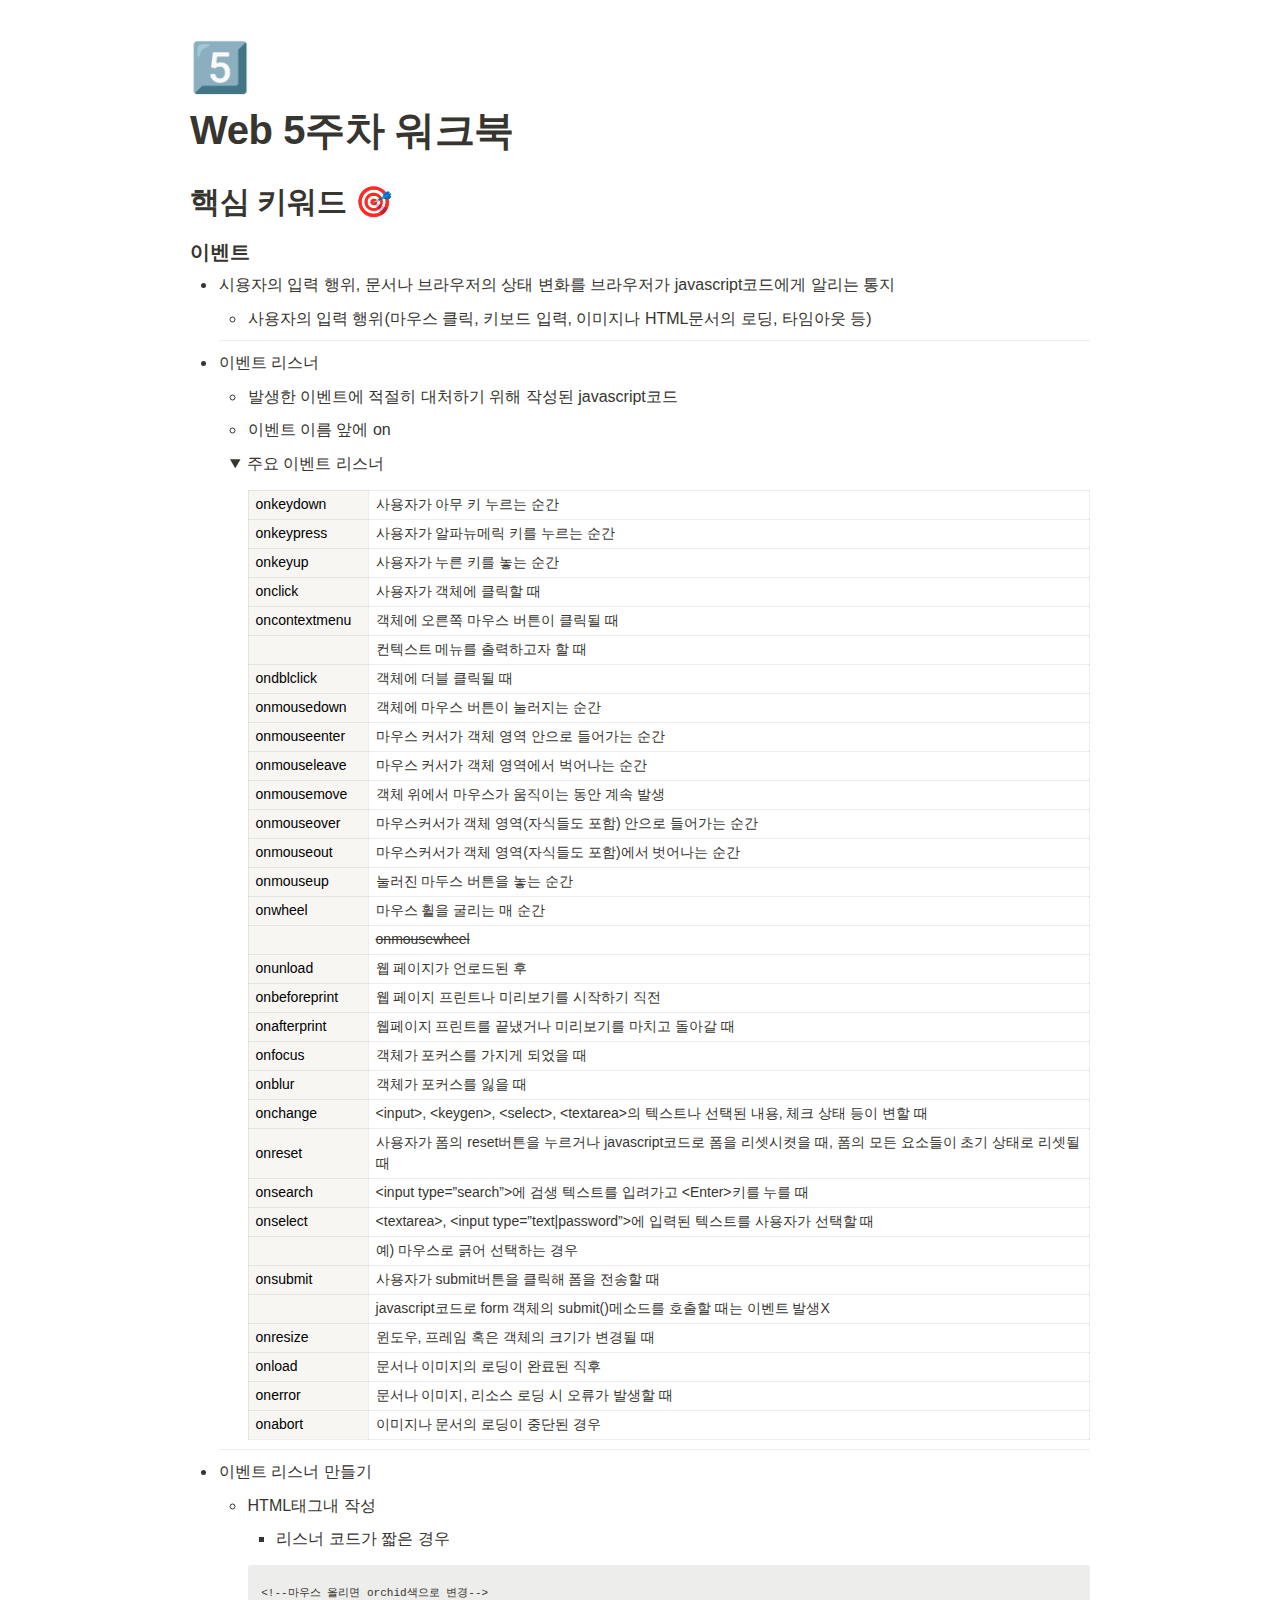
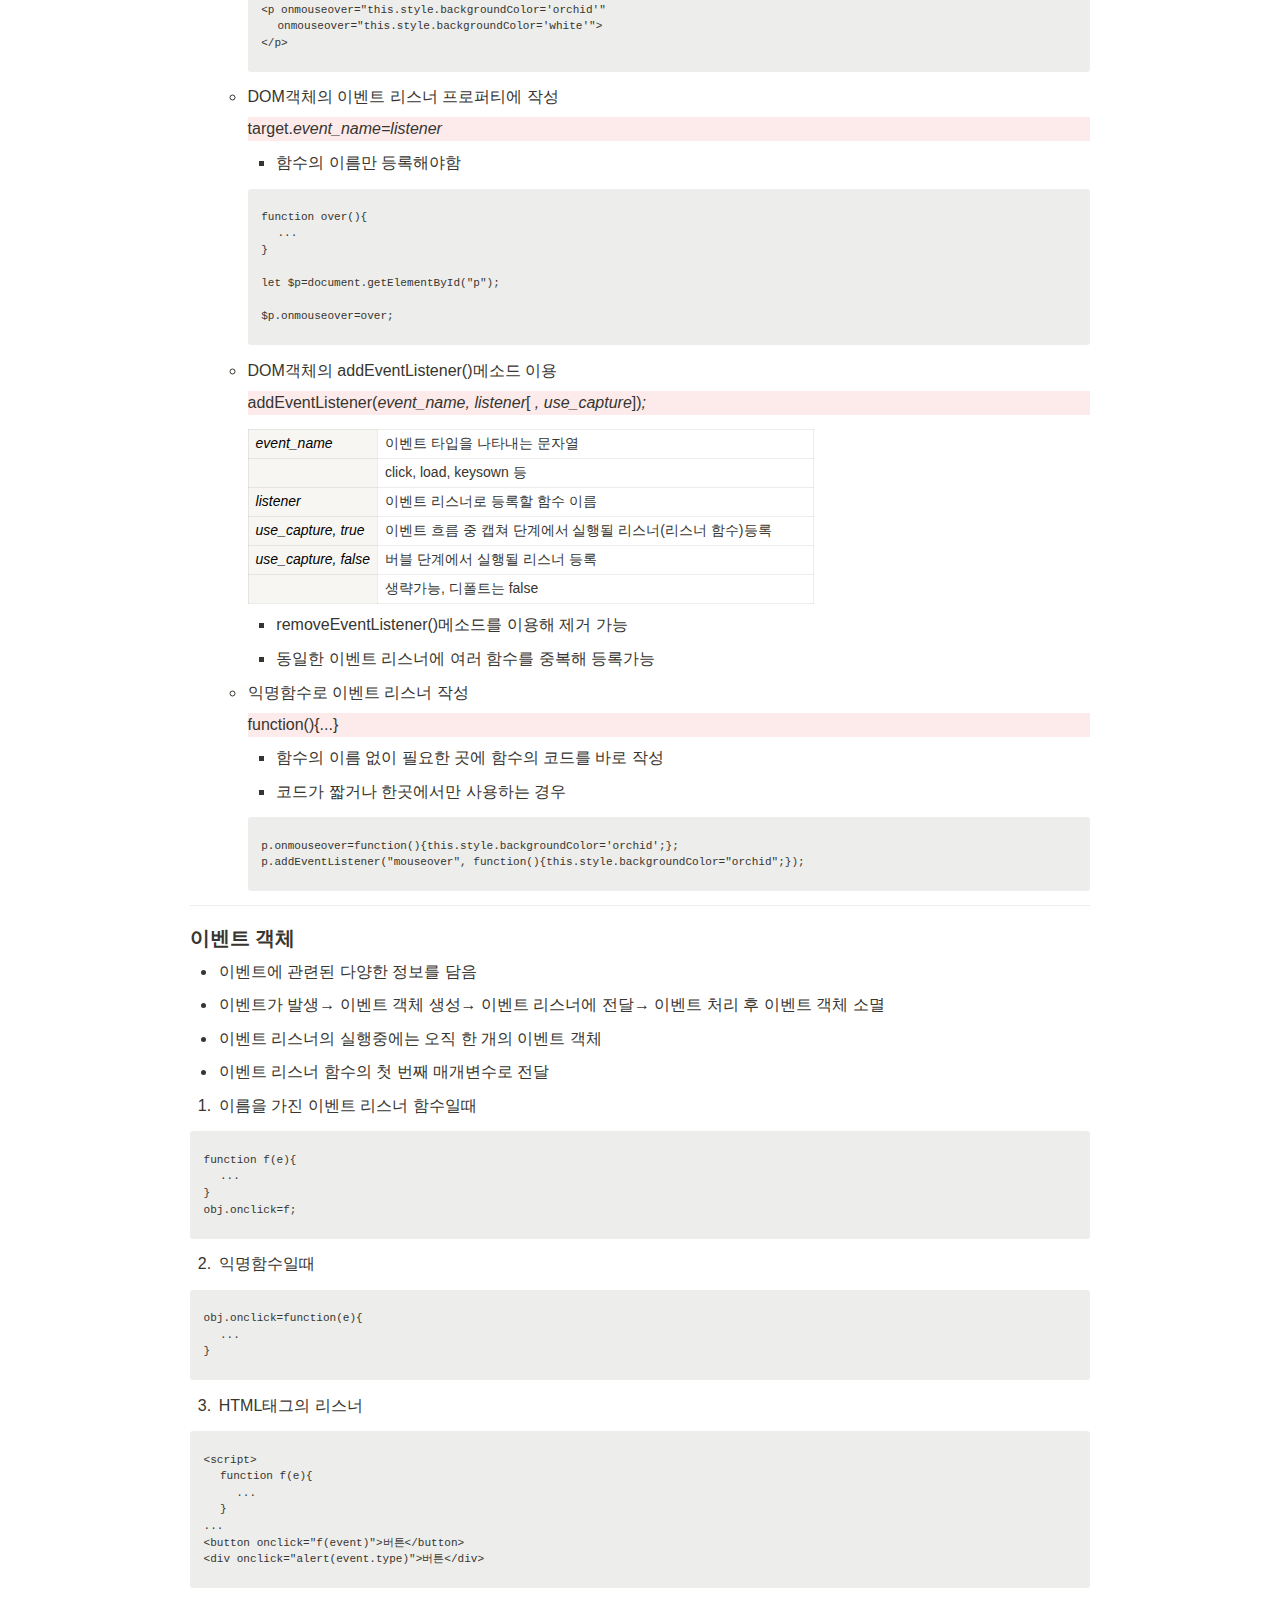
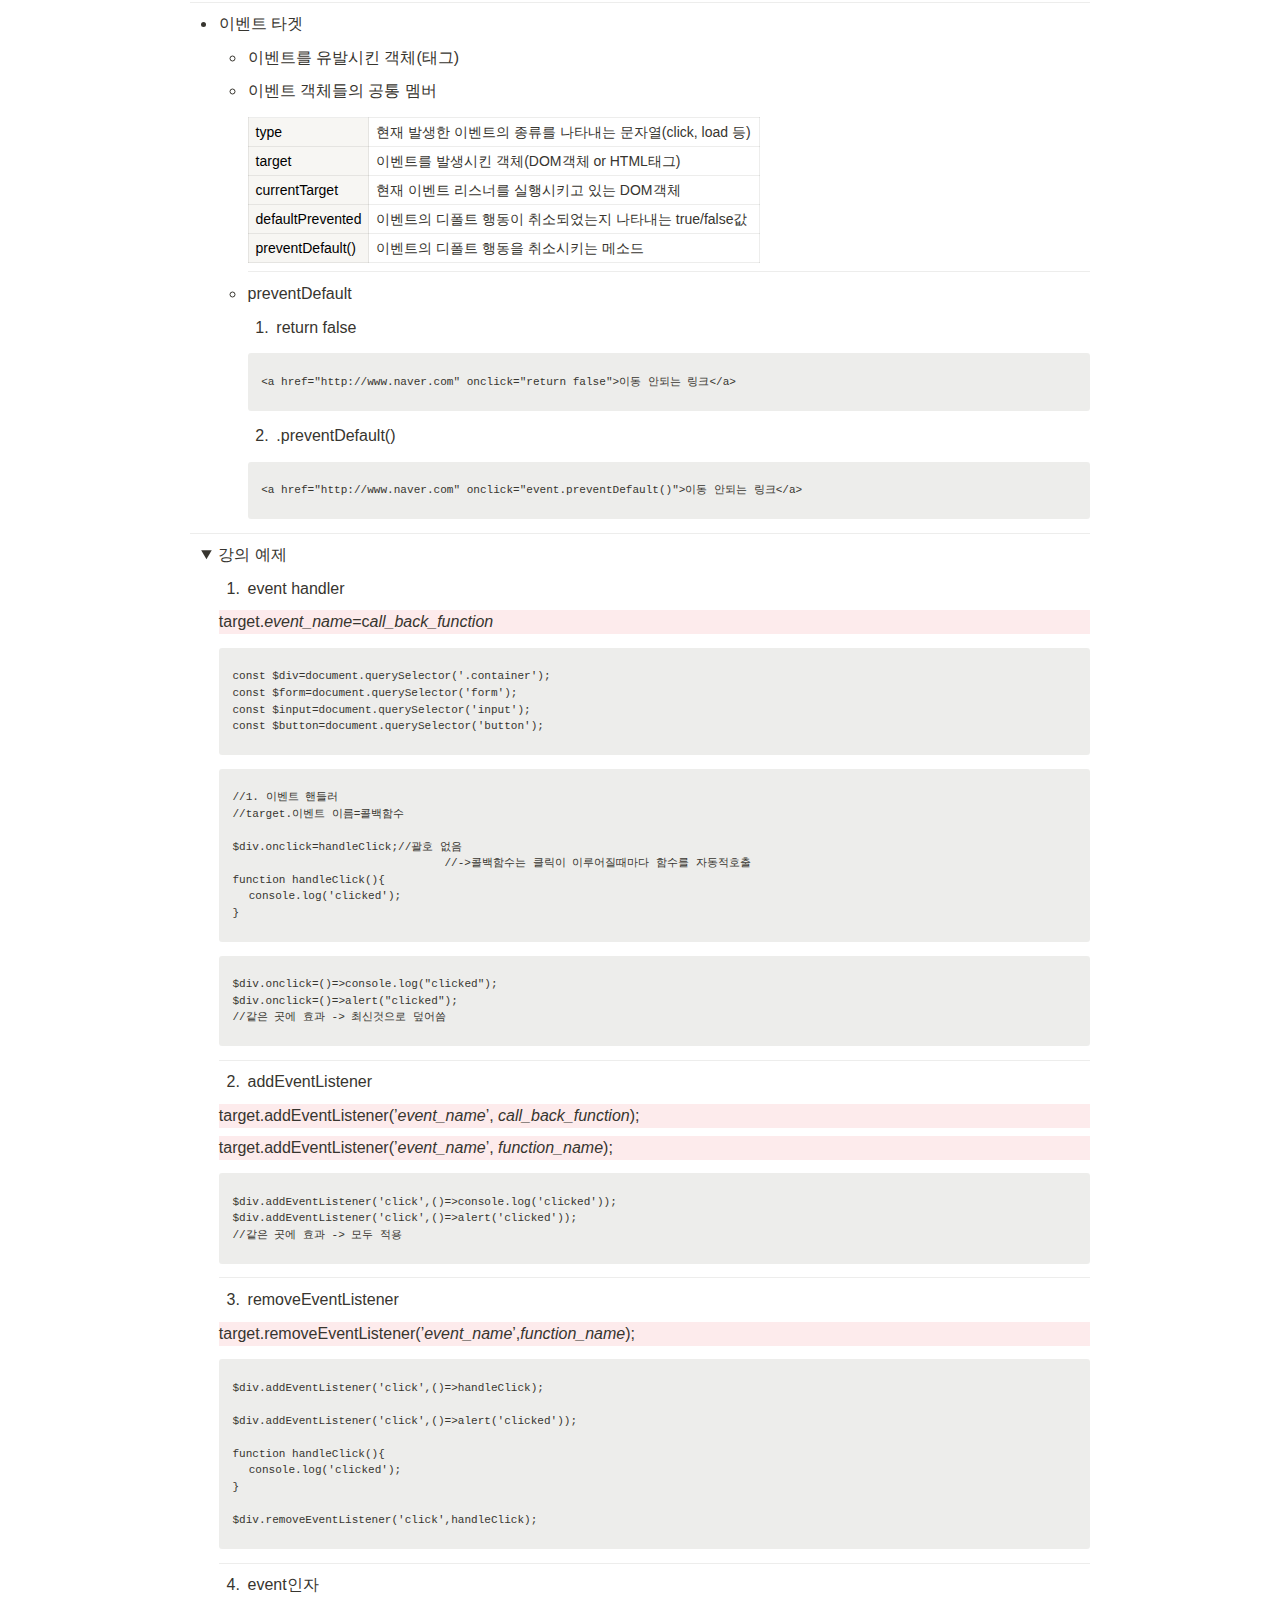
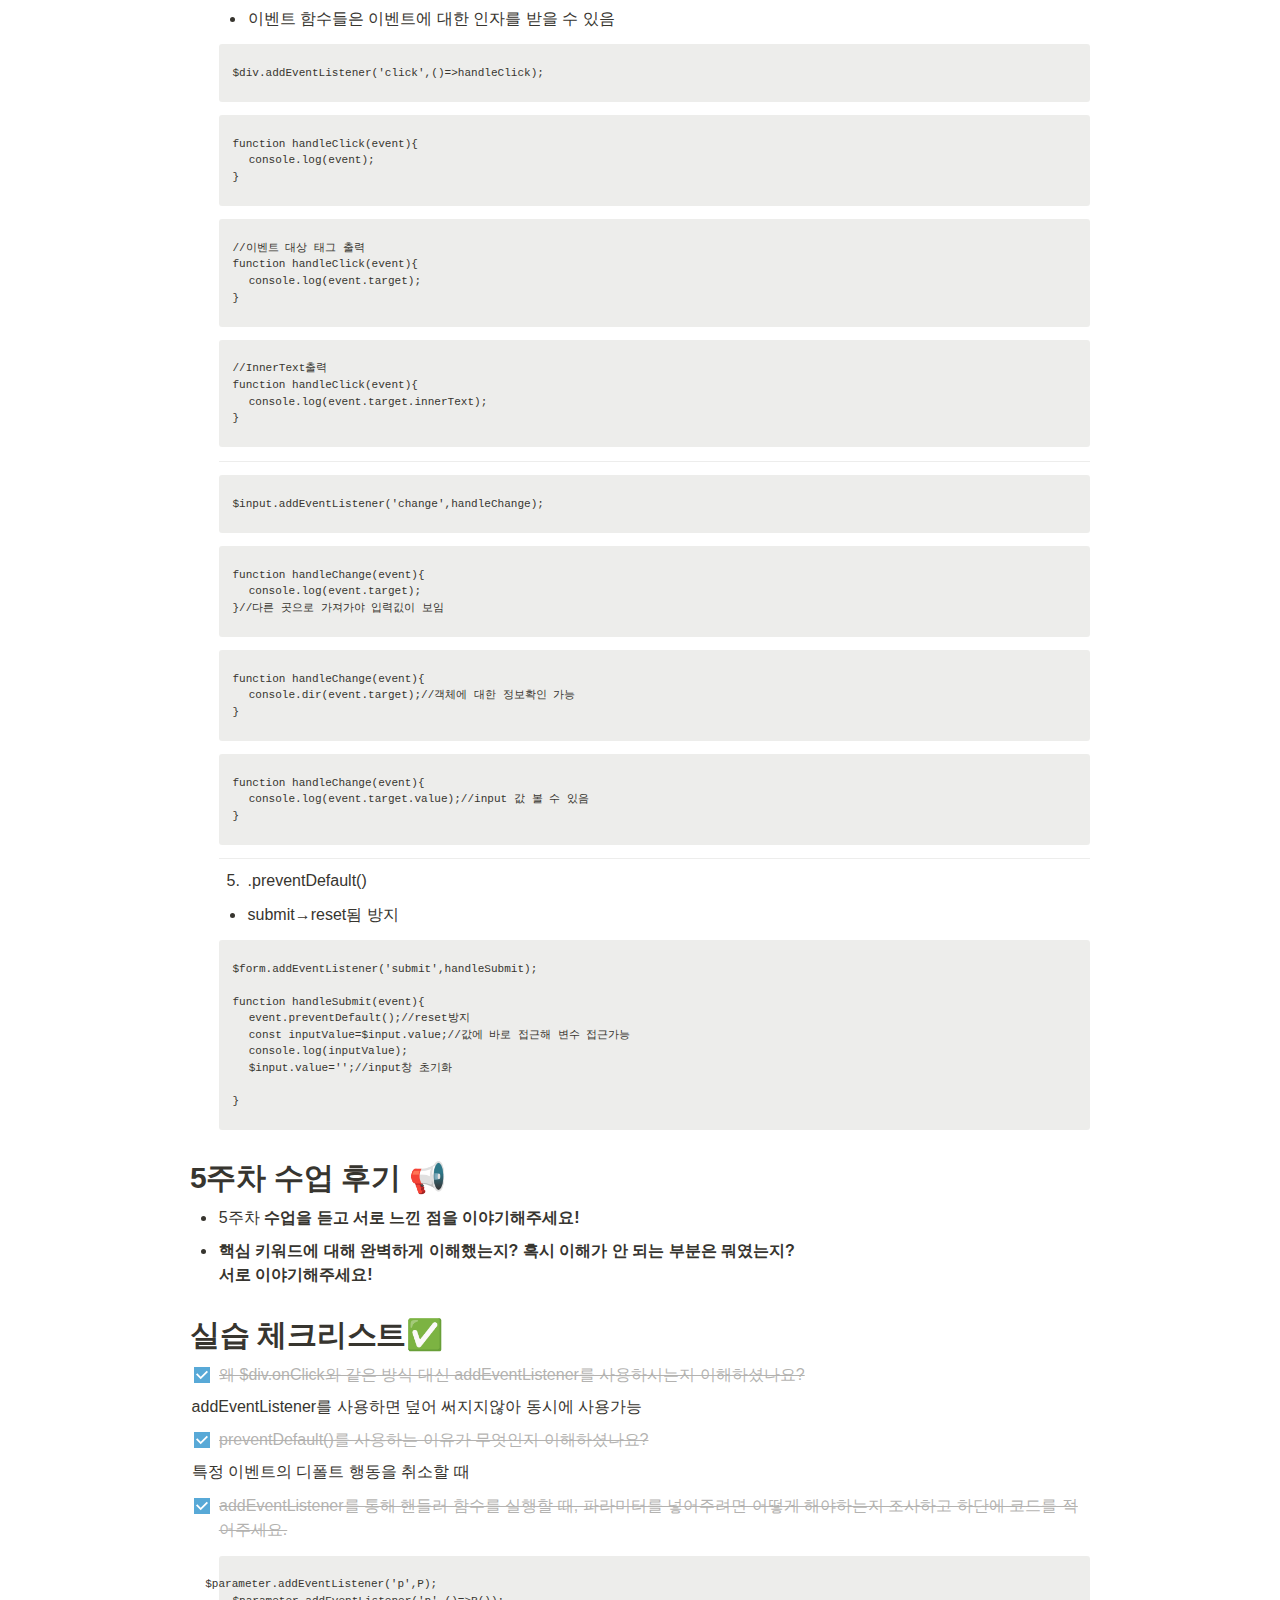
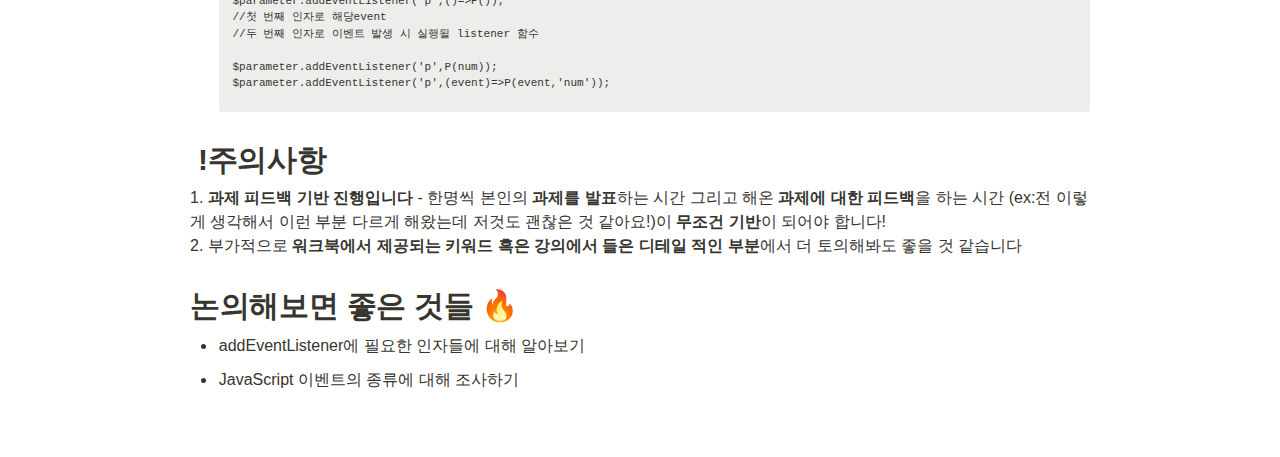
<file: study/Web 7ac32b200bd64776a4c5ebb0372fb4f7/Web 5주차 워크북 2ae1336d3c2c4fd9839e3d960b1d5c22.html>
<html><head><meta http-equiv="Content-Type" content="text/html; charset=utf-8"/><title>Web 5주차 워크북</title><style>
/* cspell:disable-file */
/* webkit printing magic: print all background colors */
html {
	-webkit-print-color-adjust: exact;
}
* {
	box-sizing: border-box;
	-webkit-print-color-adjust: exact;
}

html,
body {
	margin: 0;
	padding: 0;
}
@media only screen {
	body {
		margin: 2em auto;
		max-width: 900px;
		color: rgb(55, 53, 47);
	}
}

body {
	line-height: 1.5;
	white-space: pre-wrap;
}

a,
a.visited {
	color: inherit;
	text-decoration: underline;
}

.pdf-relative-link-path {
	font-size: 80%;
	color: #444;
}

h1,
h2,
h3 {
	letter-spacing: -0.01em;
	line-height: 1.2;
	font-weight: 600;
	margin-bottom: 0;
}

.page-title {
	font-size: 2.5rem;
	font-weight: 700;
	margin-top: 0;
	margin-bottom: 0.75em;
}

h1 {
	font-size: 1.875rem;
	margin-top: 1.875rem;
}

h2 {
	font-size: 1.5rem;
	margin-top: 1.5rem;
}

h3 {
	font-size: 1.25rem;
	margin-top: 1.25rem;
}

.source {
	border: 1px solid #ddd;
	border-radius: 3px;
	padding: 1.5em;
	word-break: break-all;
}

.callout {
	border-radius: 3px;
	padding: 1rem;
}

figure {
	margin: 1.25em 0;
	page-break-inside: avoid;
}

figcaption {
	opacity: 0.5;
	font-size: 85%;
	margin-top: 0.5em;
}

mark {
	background-color: transparent;
}

.indented {
	padding-left: 1.5em;
}

hr {
	background: transparent;
	display: block;
	width: 100%;
	height: 1px;
	visibility: visible;
	border: none;
	border-bottom: 1px solid rgba(55, 53, 47, 0.09);
}

img {
	max-width: 100%;
}

@media only print {
	img {
		max-height: 100vh;
		object-fit: contain;
	}
}

@page {
	margin: 1in;
}

.collection-content {
	font-size: 0.875rem;
}

.column-list {
	display: flex;
	justify-content: space-between;
}

.column {
	padding: 0 1em;
}

.column:first-child {
	padding-left: 0;
}

.column:last-child {
	padding-right: 0;
}

.table_of_contents-item {
	display: block;
	font-size: 0.875rem;
	line-height: 1.3;
	padding: 0.125rem;
}

.table_of_contents-indent-1 {
	margin-left: 1.5rem;
}

.table_of_contents-indent-2 {
	margin-left: 3rem;
}

.table_of_contents-indent-3 {
	margin-left: 4.5rem;
}

.table_of_contents-link {
	text-decoration: none;
	opacity: 0.7;
	border-bottom: 1px solid rgba(55, 53, 47, 0.18);
}

table,
th,
td {
	border: 1px solid rgba(55, 53, 47, 0.09);
	border-collapse: collapse;
}

table {
	border-left: none;
	border-right: none;
}

th,
td {
	font-weight: normal;
	padding: 0.25em 0.5em;
	line-height: 1.5;
	min-height: 1.5em;
	text-align: left;
}

th {
	color: rgba(55, 53, 47, 0.6);
}

ol,
ul {
	margin: 0;
	margin-block-start: 0.6em;
	margin-block-end: 0.6em;
}

li > ol:first-child,
li > ul:first-child {
	margin-block-start: 0.6em;
}

ul > li {
	list-style: disc;
}

ul.to-do-list {
	text-indent: -1.7em;
}

ul.to-do-list > li {
	list-style: none;
}

.to-do-children-checked {
	text-decoration: line-through;
	opacity: 0.375;
}

ul.toggle > li {
	list-style: none;
}

ul {
	padding-inline-start: 1.7em;
}

ul > li {
	padding-left: 0.1em;
}

ol {
	padding-inline-start: 1.6em;
}

ol > li {
	padding-left: 0.2em;
}

.mono ol {
	padding-inline-start: 2em;
}

.mono ol > li {
	text-indent: -0.4em;
}

.toggle {
	padding-inline-start: 0em;
	list-style-type: none;
}

/* Indent toggle children */
.toggle > li > details {
	padding-left: 1.7em;
}

.toggle > li > details > summary {
	margin-left: -1.1em;
}

.selected-value {
	display: inline-block;
	padding: 0 0.5em;
	background: rgba(206, 205, 202, 0.5);
	border-radius: 3px;
	margin-right: 0.5em;
	margin-top: 0.3em;
	margin-bottom: 0.3em;
	white-space: nowrap;
}

.collection-title {
	display: inline-block;
	margin-right: 1em;
}

.simple-table {
	margin-top: 1em;
	font-size: 0.875rem;
	empty-cells: show;
}
.simple-table td {
	height: 29px;
	min-width: 120px;
}

.simple-table th {
	height: 29px;
	min-width: 120px;
}

.simple-table-header-color {
	background: rgb(247, 246, 243);
	color: black;
}
.simple-table-header {
	font-weight: 500;
}

time {
	opacity: 0.5;
}

.icon {
	display: inline-block;
	max-width: 1.2em;
	max-height: 1.2em;
	text-decoration: none;
	vertical-align: text-bottom;
	margin-right: 0.5em;
}

img.icon {
	border-radius: 3px;
}

.user-icon {
	width: 1.5em;
	height: 1.5em;
	border-radius: 100%;
	margin-right: 0.5rem;
}

.user-icon-inner {
	font-size: 0.8em;
}

.text-icon {
	border: 1px solid #000;
	text-align: center;
}

.page-cover-image {
	display: block;
	object-fit: cover;
	width: 100%;
	max-height: 30vh;
}

.page-header-icon {
	font-size: 3rem;
	margin-bottom: 1rem;
}

.page-header-icon-with-cover {
	margin-top: -0.72em;
	margin-left: 0.07em;
}

.page-header-icon img {
	border-radius: 3px;
}

.link-to-page {
	margin: 1em 0;
	padding: 0;
	border: none;
	font-weight: 500;
}

p > .user {
	opacity: 0.5;
}

td > .user,
td > time {
	white-space: nowrap;
}

input[type="checkbox"] {
	transform: scale(1.5);
	margin-right: 0.6em;
	vertical-align: middle;
}

p {
	margin-top: 0.5em;
	margin-bottom: 0.5em;
}

.image {
	border: none;
	margin: 1.5em 0;
	padding: 0;
	border-radius: 0;
	text-align: center;
}

.code,
code {
	background: rgba(135, 131, 120, 0.15);
	border-radius: 3px;
	padding: 0.2em 0.4em;
	border-radius: 3px;
	font-size: 85%;
	tab-size: 2;
}

code {
	color: #eb5757;
}

.code {
	padding: 1.5em 1em;
}

.code-wrap {
	white-space: pre-wrap;
	word-break: break-all;
}

.code > code {
	background: none;
	padding: 0;
	font-size: 100%;
	color: inherit;
}

blockquote {
	font-size: 1.25em;
	margin: 1em 0;
	padding-left: 1em;
	border-left: 3px solid rgb(55, 53, 47);
}

.bookmark {
	text-decoration: none;
	max-height: 8em;
	padding: 0;
	display: flex;
	width: 100%;
	align-items: stretch;
}

.bookmark-title {
	font-size: 0.85em;
	overflow: hidden;
	text-overflow: ellipsis;
	height: 1.75em;
	white-space: nowrap;
}

.bookmark-text {
	display: flex;
	flex-direction: column;
}

.bookmark-info {
	flex: 4 1 180px;
	padding: 12px 14px 14px;
	display: flex;
	flex-direction: column;
	justify-content: space-between;
}

.bookmark-image {
	width: 33%;
	flex: 1 1 180px;
	display: block;
	position: relative;
	object-fit: cover;
	border-radius: 1px;
}

.bookmark-description {
	color: rgba(55, 53, 47, 0.6);
	font-size: 0.75em;
	overflow: hidden;
	max-height: 4.5em;
	word-break: break-word;
}

.bookmark-href {
	font-size: 0.75em;
	margin-top: 0.25em;
}

.sans { font-family: ui-sans-serif, -apple-system, BlinkMacSystemFont, "Segoe UI", Helvetica, "Apple Color Emoji", Arial, sans-serif, "Segoe UI Emoji", "Segoe UI Symbol"; }
.code { font-family: "SFMono-Regular", Menlo, Consolas, "PT Mono", "Liberation Mono", Courier, monospace; }
.serif { font-family: Lyon-Text, Georgia, ui-serif, serif; }
.mono { font-family: iawriter-mono, Nitti, Menlo, Courier, monospace; }
.pdf .sans { font-family: Inter, ui-sans-serif, -apple-system, BlinkMacSystemFont, "Segoe UI", Helvetica, "Apple Color Emoji", Arial, sans-serif, "Segoe UI Emoji", "Segoe UI Symbol", 'Twemoji', 'Noto Color Emoji', 'Noto Sans CJK JP'; }
.pdf:lang(zh-CN) .sans { font-family: Inter, ui-sans-serif, -apple-system, BlinkMacSystemFont, "Segoe UI", Helvetica, "Apple Color Emoji", Arial, sans-serif, "Segoe UI Emoji", "Segoe UI Symbol", 'Twemoji', 'Noto Color Emoji', 'Noto Sans CJK SC'; }
.pdf:lang(zh-TW) .sans { font-family: Inter, ui-sans-serif, -apple-system, BlinkMacSystemFont, "Segoe UI", Helvetica, "Apple Color Emoji", Arial, sans-serif, "Segoe UI Emoji", "Segoe UI Symbol", 'Twemoji', 'Noto Color Emoji', 'Noto Sans CJK TC'; }
.pdf:lang(ko-KR) .sans { font-family: Inter, ui-sans-serif, -apple-system, BlinkMacSystemFont, "Segoe UI", Helvetica, "Apple Color Emoji", Arial, sans-serif, "Segoe UI Emoji", "Segoe UI Symbol", 'Twemoji', 'Noto Color Emoji', 'Noto Sans CJK KR'; }
.pdf .code { font-family: Source Code Pro, "SFMono-Regular", Menlo, Consolas, "PT Mono", "Liberation Mono", Courier, monospace, 'Twemoji', 'Noto Color Emoji', 'Noto Sans Mono CJK JP'; }
.pdf:lang(zh-CN) .code { font-family: Source Code Pro, "SFMono-Regular", Menlo, Consolas, "PT Mono", "Liberation Mono", Courier, monospace, 'Twemoji', 'Noto Color Emoji', 'Noto Sans Mono CJK SC'; }
.pdf:lang(zh-TW) .code { font-family: Source Code Pro, "SFMono-Regular", Menlo, Consolas, "PT Mono", "Liberation Mono", Courier, monospace, 'Twemoji', 'Noto Color Emoji', 'Noto Sans Mono CJK TC'; }
.pdf:lang(ko-KR) .code { font-family: Source Code Pro, "SFMono-Regular", Menlo, Consolas, "PT Mono", "Liberation Mono", Courier, monospace, 'Twemoji', 'Noto Color Emoji', 'Noto Sans Mono CJK KR'; }
.pdf .serif { font-family: PT Serif, Lyon-Text, Georgia, ui-serif, serif, 'Twemoji', 'Noto Color Emoji', 'Noto Serif CJK JP'; }
.pdf:lang(zh-CN) .serif { font-family: PT Serif, Lyon-Text, Georgia, ui-serif, serif, 'Twemoji', 'Noto Color Emoji', 'Noto Serif CJK SC'; }
.pdf:lang(zh-TW) .serif { font-family: PT Serif, Lyon-Text, Georgia, ui-serif, serif, 'Twemoji', 'Noto Color Emoji', 'Noto Serif CJK TC'; }
.pdf:lang(ko-KR) .serif { font-family: PT Serif, Lyon-Text, Georgia, ui-serif, serif, 'Twemoji', 'Noto Color Emoji', 'Noto Serif CJK KR'; }
.pdf .mono { font-family: PT Mono, iawriter-mono, Nitti, Menlo, Courier, monospace, 'Twemoji', 'Noto Color Emoji', 'Noto Sans Mono CJK JP'; }
.pdf:lang(zh-CN) .mono { font-family: PT Mono, iawriter-mono, Nitti, Menlo, Courier, monospace, 'Twemoji', 'Noto Color Emoji', 'Noto Sans Mono CJK SC'; }
.pdf:lang(zh-TW) .mono { font-family: PT Mono, iawriter-mono, Nitti, Menlo, Courier, monospace, 'Twemoji', 'Noto Color Emoji', 'Noto Sans Mono CJK TC'; }
.pdf:lang(ko-KR) .mono { font-family: PT Mono, iawriter-mono, Nitti, Menlo, Courier, monospace, 'Twemoji', 'Noto Color Emoji', 'Noto Sans Mono CJK KR'; }
.highlight-default {
	color: rgba(55, 53, 47, 1);
}
.highlight-gray {
	color: rgba(120, 119, 116, 1);
	fill: rgba(120, 119, 116, 1);
}
.highlight-brown {
	color: rgba(159, 107, 83, 1);
	fill: rgba(159, 107, 83, 1);
}
.highlight-orange {
	color: rgba(217, 115, 13, 1);
	fill: rgba(217, 115, 13, 1);
}
.highlight-yellow {
	color: rgba(203, 145, 47, 1);
	fill: rgba(203, 145, 47, 1);
}
.highlight-teal {
	color: rgba(68, 131, 97, 1);
	fill: rgba(68, 131, 97, 1);
}
.highlight-blue {
	color: rgba(51, 126, 169, 1);
	fill: rgba(51, 126, 169, 1);
}
.highlight-purple {
	color: rgba(144, 101, 176, 1);
	fill: rgba(144, 101, 176, 1);
}
.highlight-pink {
	color: rgba(193, 76, 138, 1);
	fill: rgba(193, 76, 138, 1);
}
.highlight-red {
	color: rgba(212, 76, 71, 1);
	fill: rgba(212, 76, 71, 1);
}
.highlight-gray_background {
	background: rgba(241, 241, 239, 1);
}
.highlight-brown_background {
	background: rgba(244, 238, 238, 1);
}
.highlight-orange_background {
	background: rgba(251, 236, 221, 1);
}
.highlight-yellow_background {
	background: rgba(251, 243, 219, 1);
}
.highlight-teal_background {
	background: rgba(237, 243, 236, 1);
}
.highlight-blue_background {
	background: rgba(231, 243, 248, 1);
}
.highlight-purple_background {
	background: rgba(244, 240, 247, 0.8);
}
.highlight-pink_background {
	background: rgba(249, 238, 243, 0.8);
}
.highlight-red_background {
	background: rgba(253, 235, 236, 1);
}
.block-color-default {
	color: inherit;
	fill: inherit;
}
.block-color-gray {
	color: rgba(120, 119, 116, 1);
	fill: rgba(120, 119, 116, 1);
}
.block-color-brown {
	color: rgba(159, 107, 83, 1);
	fill: rgba(159, 107, 83, 1);
}
.block-color-orange {
	color: rgba(217, 115, 13, 1);
	fill: rgba(217, 115, 13, 1);
}
.block-color-yellow {
	color: rgba(203, 145, 47, 1);
	fill: rgba(203, 145, 47, 1);
}
.block-color-teal {
	color: rgba(68, 131, 97, 1);
	fill: rgba(68, 131, 97, 1);
}
.block-color-blue {
	color: rgba(51, 126, 169, 1);
	fill: rgba(51, 126, 169, 1);
}
.block-color-purple {
	color: rgba(144, 101, 176, 1);
	fill: rgba(144, 101, 176, 1);
}
.block-color-pink {
	color: rgba(193, 76, 138, 1);
	fill: rgba(193, 76, 138, 1);
}
.block-color-red {
	color: rgba(212, 76, 71, 1);
	fill: rgba(212, 76, 71, 1);
}
.block-color-gray_background {
	background: rgba(241, 241, 239, 1);
}
.block-color-brown_background {
	background: rgba(244, 238, 238, 1);
}
.block-color-orange_background {
	background: rgba(251, 236, 221, 1);
}
.block-color-yellow_background {
	background: rgba(251, 243, 219, 1);
}
.block-color-teal_background {
	background: rgba(237, 243, 236, 1);
}
.block-color-blue_background {
	background: rgba(231, 243, 248, 1);
}
.block-color-purple_background {
	background: rgba(244, 240, 247, 0.8);
}
.block-color-pink_background {
	background: rgba(249, 238, 243, 0.8);
}
.block-color-red_background {
	background: rgba(253, 235, 236, 1);
}
.select-value-color-pink { background-color: rgba(245, 224, 233, 1); }
.select-value-color-purple { background-color: rgba(232, 222, 238, 1); }
.select-value-color-green { background-color: rgba(219, 237, 219, 1); }
.select-value-color-gray { background-color: rgba(227, 226, 224, 1); }
.select-value-color-opaquegray { background-color: rgba(255, 255, 255, 0.0375); }
.select-value-color-orange { background-color: rgba(250, 222, 201, 1); }
.select-value-color-brown { background-color: rgba(238, 224, 218, 1); }
.select-value-color-red { background-color: rgba(255, 226, 221, 1); }
.select-value-color-yellow { background-color: rgba(253, 236, 200, 1); }
.select-value-color-blue { background-color: rgba(211, 229, 239, 1); }

.checkbox {
	display: inline-flex;
	vertical-align: text-bottom;
	width: 16;
	height: 16;
	background-size: 16px;
	margin-left: 2px;
	margin-right: 5px;
}

.checkbox-on {
	background-image: url("data:image/svg+xml;charset=UTF-8,%3Csvg%20width%3D%2216%22%20height%3D%2216%22%20viewBox%3D%220%200%2016%2016%22%20fill%3D%22none%22%20xmlns%3D%22http%3A%2F%2Fwww.w3.org%2F2000%2Fsvg%22%3E%0A%3Crect%20width%3D%2216%22%20height%3D%2216%22%20fill%3D%22%2358A9D7%22%2F%3E%0A%3Cpath%20d%3D%22M6.71429%2012.2852L14%204.9995L12.7143%203.71436L6.71429%209.71378L3.28571%206.2831L2%207.57092L6.71429%2012.2852Z%22%20fill%3D%22white%22%2F%3E%0A%3C%2Fsvg%3E");
}

.checkbox-off {
	background-image: url("data:image/svg+xml;charset=UTF-8,%3Csvg%20width%3D%2216%22%20height%3D%2216%22%20viewBox%3D%220%200%2016%2016%22%20fill%3D%22none%22%20xmlns%3D%22http%3A%2F%2Fwww.w3.org%2F2000%2Fsvg%22%3E%0A%3Crect%20x%3D%220.75%22%20y%3D%220.75%22%20width%3D%2214.5%22%20height%3D%2214.5%22%20fill%3D%22white%22%20stroke%3D%22%2336352F%22%20stroke-width%3D%221.5%22%2F%3E%0A%3C%2Fsvg%3E");
}
	
</style></head><body><article id="2ae1336d-3c2c-4fd9-839e-3d960b1d5c22" class="page sans"><header><div class="page-header-icon undefined"><span class="icon">5️⃣</span></div><h1 class="page-title">Web 5주차 워크북</h1></header><div class="page-body"><h1 id="6c576c3a-b5a1-470c-bb96-38b2ef17a0bf" class="">핵심 키워드 🎯 </h1><h3 id="4ce90530-a437-4137-af35-ac23578f8897" class="">이벤트</h3><ul id="10c205ce-ca7a-4b68-b95b-884b7fed41e9" class="bulleted-list"><li style="list-style-type:disc">시용자의 입력 행위, 문서나 브라우저의 상태 변화를 브라우저가 javascript코드에게 알리는 통지<ul id="c973c3ff-6684-4fd5-a6a8-aacb43557ff6" class="bulleted-list"><li style="list-style-type:circle">사용자의 입력 행위(마우스 클릭, 키보드 입력, 이미지나 HTML문서의 로딩, 타임아웃 등)</li></ul><hr id="c35a6aee-eea8-4fe0-8261-b0f10d14197f"/></li></ul><ul id="285cd9a6-e44c-4ee0-93f3-add23b2ef8fc" class="bulleted-list"><li style="list-style-type:disc">이벤트 리스너<ul id="75b1e600-f3f1-499c-b54b-0f20a89fc71f" class="bulleted-list"><li style="list-style-type:circle">발생한 이벤트에 적절히 대처하기 위해 작성된 javascript코드</li></ul><ul id="e2278c28-7aa9-4028-b03f-2093c5b4e1da" class="bulleted-list"><li style="list-style-type:circle">이벤트 이름 앞에 on</li></ul><ul id="c36ea0fd-eb09-4132-9000-9868fbb1e84a" class="toggle"><li><details open=""><summary>주요 이벤트 리스너</summary><table id="f8708c84-b274-4c45-bb63-124b4b3c0e7f" class="simple-table"><tbody><tr id="c4ccbc06-a8e1-4234-a9f7-2e0581f0d17a"><th id="z}L{" class="simple-table-header-color simple-table-header" style="width:119.30682373046875px">onkeydown</th><td id="vAgj" class="" style="width:737.9091186523438px">사용자가 아무 키 누르는 순간</td></tr><tr id="8a0a5e98-db44-4951-8189-b8fa6f9294ff"><th id="z}L{" class="simple-table-header-color simple-table-header" style="width:119.30682373046875px">onkeypress</th><td id="vAgj" class="" style="width:737.9091186523438px">사용자가 알파뉴메릭 키를 누르는 순간</td></tr><tr id="4b842e58-24b4-40b4-9964-c1073904db49"><th id="z}L{" class="simple-table-header-color simple-table-header" style="width:119.30682373046875px">onkeyup</th><td id="vAgj" class="" style="width:737.9091186523438px">사용자가 누른 키를 놓는 순간</td></tr><tr id="659c0854-4256-4db3-876c-0d9f1e66f8ae"><th id="z}L{" class="simple-table-header-color simple-table-header" style="width:119.30682373046875px">onclick</th><td id="vAgj" class="" style="width:737.9091186523438px">사용자가 객체에 클릭할 때</td></tr><tr id="3d22ce05-3865-46d8-ba0f-62195fb4ed52"><th id="z}L{" class="simple-table-header-color simple-table-header" style="width:119.30682373046875px">oncontextmenu</th><td id="vAgj" class="" style="width:737.9091186523438px">객체에 오른쪽 마우스 버튼이 클릭될 때</td></tr><tr id="8373e1c9-1a67-4560-afe6-0677ad1bdb32"><th id="z}L{" class="simple-table-header-color simple-table-header" style="width:119.30682373046875px"></th><td id="vAgj" class="" style="width:737.9091186523438px">컨텍스트 메뉴를 출력하고자 할 때</td></tr><tr id="1cbb7db4-8552-4c60-b1a5-af46b447d493"><th id="z}L{" class="simple-table-header-color simple-table-header" style="width:119.30682373046875px">ondblclick</th><td id="vAgj" class="" style="width:737.9091186523438px">객체에 더블 클릭될 때</td></tr><tr id="2d03f417-24e2-4cbe-b6ad-8d989f605005"><th id="z}L{" class="simple-table-header-color simple-table-header" style="width:119.30682373046875px">onmousedown</th><td id="vAgj" class="" style="width:737.9091186523438px">객체에 마우스 버튼이 눌러지는 순간</td></tr><tr id="1c20428e-533d-4006-b0b8-84f73435364b"><th id="z}L{" class="simple-table-header-color simple-table-header" style="width:119.30682373046875px">onmouseenter</th><td id="vAgj" class="" style="width:737.9091186523438px">마우스 커서가 객체 영역 안으로 들어가는 순간</td></tr><tr id="11e17383-b86b-47a2-a596-d5c9f8713607"><th id="z}L{" class="simple-table-header-color simple-table-header" style="width:119.30682373046875px">onmouseleave</th><td id="vAgj" class="" style="width:737.9091186523438px">마우스 커서가 객체 영역에서 벅어나는 순간</td></tr><tr id="77ee138f-b215-465c-af5d-ba7ef1edaf70"><th id="z}L{" class="simple-table-header-color simple-table-header" style="width:119.30682373046875px">onmousemove</th><td id="vAgj" class="" style="width:737.9091186523438px">객체 위에서 마우스가 움직이는 동안 계속 발생</td></tr><tr id="d47df36f-0e3b-41fb-95db-207b228c1189"><th id="z}L{" class="simple-table-header-color simple-table-header" style="width:119.30682373046875px">onmouseover</th><td id="vAgj" class="" style="width:737.9091186523438px">마우스커서가 객체 영역(자식들도 포함) 안으로 들어가는 순간</td></tr><tr id="cb2ce73e-7050-42e9-af50-ef059c1a4bd0"><th id="z}L{" class="simple-table-header-color simple-table-header" style="width:119.30682373046875px">onmouseout</th><td id="vAgj" class="" style="width:737.9091186523438px">마우스커서가 객체 영역(자식들도 포함)에서 벗어나는 순간</td></tr><tr id="c6e4eea8-4568-4a0f-a0e7-0d35209678e4"><th id="z}L{" class="simple-table-header-color simple-table-header" style="width:119.30682373046875px">onmouseup</th><td id="vAgj" class="" style="width:737.9091186523438px">눌러진 마두스 버튼을 놓는 순간</td></tr><tr id="60a02975-6c57-42fa-9582-649a31ccfb75"><th id="z}L{" class="simple-table-header-color simple-table-header" style="width:119.30682373046875px">onwheel</th><td id="vAgj" class="" style="width:737.9091186523438px">마우스 휠을 굴리는 매 순간</td></tr><tr id="b1558b8a-0782-4dd5-8ffe-de9afefc996b"><th id="z}L{" class="simple-table-header-color simple-table-header" style="width:119.30682373046875px"></th><td id="vAgj" class="" style="width:737.9091186523438px"><del>onmousewheel</del></td></tr><tr id="e667d62f-c4a6-4bc9-a6ef-de304c040244"><th id="z}L{" class="simple-table-header-color simple-table-header" style="width:119.30682373046875px">onunload</th><td id="vAgj" class="" style="width:737.9091186523438px">웹 페이지가 언로드된 후</td></tr><tr id="5331d046-9c99-45c8-890b-b4c8f5ea03b3"><th id="z}L{" class="simple-table-header-color simple-table-header" style="width:119.30682373046875px">onbeforeprint</th><td id="vAgj" class="" style="width:737.9091186523438px">웹 페이지 프린트나 미리보기를 시작하기 직전</td></tr><tr id="b721725e-d244-4d0e-b2fe-270833af68ff"><th id="z}L{" class="simple-table-header-color simple-table-header" style="width:119.30682373046875px">onafterprint</th><td id="vAgj" class="" style="width:737.9091186523438px">웹페이지 프린트를 끝냈거나 미리보기를 마치고 돌아갈 때</td></tr><tr id="a7350381-6d40-4cda-ae59-52b94c1777c7"><th id="z}L{" class="simple-table-header-color simple-table-header" style="width:119.30682373046875px">onfocus</th><td id="vAgj" class="" style="width:737.9091186523438px">객체가 포커스를 가지게 되었을 때</td></tr><tr id="0f1d3d67-2077-4492-a83c-a1825f0882ce"><th id="z}L{" class="simple-table-header-color simple-table-header" style="width:119.30682373046875px">onblur</th><td id="vAgj" class="" style="width:737.9091186523438px">객체가 포커스를 잃을 때</td></tr><tr id="64b3fe22-a7c9-416a-aba3-db7db36a9fda"><th id="z}L{" class="simple-table-header-color simple-table-header" style="width:119.30682373046875px">onchange</th><td id="vAgj" class="" style="width:737.9091186523438px">&lt;input&gt;, &lt;keygen&gt;, &lt;select&gt;, &lt;textarea&gt;의 텍스트나 선택된 내용, 체크 상태 등이 변할 때</td></tr><tr id="6f7cd9c6-01f3-4328-bda2-2553145d6caa"><th id="z}L{" class="simple-table-header-color simple-table-header" style="width:119.30682373046875px">onreset</th><td id="vAgj" class="" style="width:737.9091186523438px">사용자가 폼의 reset버튼을 누르거나 javascript코드로 폼을 리셋시켯을 때, 폼의 모든 요소들이 초기 상태로 리셋될 때</td></tr><tr id="30438978-dab7-47bc-98ba-9507760d1514"><th id="z}L{" class="simple-table-header-color simple-table-header" style="width:119.30682373046875px">onsearch</th><td id="vAgj" class="" style="width:737.9091186523438px">&lt;input type=”search”&gt;에 검생 텍스트를 입려가고 &lt;Enter&gt;키를 누를 때</td></tr><tr id="693d0d9d-a42e-4b69-96e1-9978112d7d59"><th id="z}L{" class="simple-table-header-color simple-table-header" style="width:119.30682373046875px">onselect</th><td id="vAgj" class="" style="width:737.9091186523438px">&lt;textarea&gt;, &lt;input type=”text|password”&gt;에 입력된 텍스트를 사용자가 선택할 때</td></tr><tr id="a2942fa2-6865-4ffd-a65a-a3b9f6a04838"><th id="z}L{" class="simple-table-header-color simple-table-header" style="width:119.30682373046875px"></th><td id="vAgj" class="" style="width:737.9091186523438px">예) 마우스로 긁어 선택하는 경우</td></tr><tr id="9cebfbd3-6593-4a1e-a117-1e1ab3ec71f5"><th id="z}L{" class="simple-table-header-color simple-table-header" style="width:119.30682373046875px">onsubmit</th><td id="vAgj" class="" style="width:737.9091186523438px">사용자가 submit버튼을 클릭해 폼을 전송할 때</td></tr><tr id="de104497-f70f-4881-b389-3c387b480b9c"><th id="z}L{" class="simple-table-header-color simple-table-header" style="width:119.30682373046875px"></th><td id="vAgj" class="" style="width:737.9091186523438px">javascript코드로 form 객체의 submit()메소드를 호출할 때는 이벤트 발생X</td></tr><tr id="fdc5ae66-9045-4505-b2b3-96b6a3f176bb"><th id="z}L{" class="simple-table-header-color simple-table-header" style="width:119.30682373046875px">onresize</th><td id="vAgj" class="" style="width:737.9091186523438px">윈도우, 프레임 혹은 객체의 크기가 변경될 때</td></tr><tr id="51da2fd0-91b9-44e9-8d4f-a413baa0c63c"><th id="z}L{" class="simple-table-header-color simple-table-header" style="width:119.30682373046875px">onload</th><td id="vAgj" class="" style="width:737.9091186523438px">문서나 이미지의 로딩이 완료된 직후</td></tr><tr id="a6b9b34c-0e06-45f7-9936-97a1f77f8ba5"><th id="z}L{" class="simple-table-header-color simple-table-header" style="width:119.30682373046875px">onerror</th><td id="vAgj" class="" style="width:737.9091186523438px">문서나 이미지, 리소스 로딩 시 오류가 발생할 때</td></tr><tr id="17fe7212-6c06-4a0d-b2ce-23deafd49560"><th id="z}L{" class="simple-table-header-color simple-table-header" style="width:119.30682373046875px">onabort</th><td id="vAgj" class="" style="width:737.9091186523438px">이미지나 문서의 로딩이 중단된 경우</td></tr></tbody></table></details></li></ul><hr id="0cc6d2a6-e1ba-433b-a98e-c9843eb0a9ca"/></li></ul><ul id="7f6e60cd-542b-41ed-8084-ba2bca3a0c5c" class="bulleted-list"><li style="list-style-type:disc">이벤트 리스너 만들기<ul id="210e4d93-ee63-430a-a9c5-e5ad83ad1a2d" class="bulleted-list"><li style="list-style-type:circle">HTML태그내 작성<ul id="0a8051a5-9d2e-4d43-b396-27d12d6332f3" class="bulleted-list"><li style="list-style-type:square">리스너 코드가 짧은 경우</li></ul><pre id="f5423fde-86a5-46f2-9479-63274c10a18f" class="code"><code>&lt;!--마우스 올리면 orchid색으로 변경--&gt;
&lt;p onmouseover=&quot;this.style.backgroundColor=&#x27;orchid&#x27;&quot;
	onmouseover=&quot;this.style.backgroundColor=&#x27;white&#x27;&quot;&gt;
&lt;/p&gt;</code></pre></li></ul><ul id="a354ee32-a696-4cb3-a7d8-6c30fa8a9542" class="bulleted-list"><li style="list-style-type:circle">DOM객체의 이벤트 리스너 프로퍼티에 작성<p id="615bc558-c440-4fcd-af46-859f039fce9f" class="block-color-red_background">target.<em>event_name=listener</em></p><ul id="8dfbe383-b6fa-401d-a259-3a3b773f925c" class="bulleted-list"><li style="list-style-type:square">함수의 이름만 등록해야함</li></ul><pre id="8de098aa-e42f-4ad6-a307-6b2ee594817e" class="code"><code>function over(){
	...
}

let $p=document.getElementById(&quot;p&quot;);

$p.onmouseover=over;</code></pre></li></ul><ul id="046acb0f-866a-4193-acd4-69cbf44d257a" class="bulleted-list"><li style="list-style-type:circle">DOM객체의 addEventListener()메소드 이용<p id="c9868d07-5801-4644-b97e-61b50d60b4b1" class="block-color-red_background">addEventListener(<em>event_name, listener</em>[<em> , use_capture</em>])<em>;</em></p><table id="5bb54c4d-c25f-4337-8522-ec9d99e83266" class="simple-table"><tbody><tr id="401e6b26-c779-46ff-9eaf-99c8e13547cb"><th id="`gWe" class="simple-table-header-color simple-table-header"><em>event_name</em></th><td id="Xh&gt;m" class="" style="width:436.0227355957031px">이벤트 타입을 나타내는 문자열</td></tr><tr id="a0ed4f54-3a52-4eb2-b710-2fedb1e15293"><th id="`gWe" class="simple-table-header-color simple-table-header"></th><td id="Xh&gt;m" class="" style="width:436.0227355957031px">click, load, keysown 등</td></tr><tr id="e9f3375c-c4d8-4c0d-80a4-6a43566cabf0"><th id="`gWe" class="simple-table-header-color simple-table-header"><em>listener</em></th><td id="Xh&gt;m" class="" style="width:436.0227355957031px">이벤트 리스너로 등록할 함수 이름</td></tr><tr id="c0045a64-9dbb-4563-a6ec-225fb6d51ddb"><th id="`gWe" class="simple-table-header-color simple-table-header"><em>use_capture, true</em></th><td id="Xh&gt;m" class="" style="width:436.0227355957031px">이벤트 흐름 중 캡쳐 단계에서 실행될 리스너(리스너 함수)등록</td></tr><tr id="c4498b82-e89f-4b40-a644-a4c2d379394a"><th id="`gWe" class="simple-table-header-color simple-table-header"><em>use_capture, false</em></th><td id="Xh&gt;m" class="" style="width:436.0227355957031px">버블 단계에서 실행될 리스너 등록</td></tr><tr id="7bf827cb-07d4-4418-89f0-14571fff9492"><th id="`gWe" class="simple-table-header-color simple-table-header"></th><td id="Xh&gt;m" class="" style="width:436.0227355957031px">생략가능, 디폴트는 false</td></tr></tbody></table><ul id="d30f16db-b5ce-409e-ba2b-9fd1cc91600d" class="bulleted-list"><li style="list-style-type:square">removeEventListener()메소드를 이용해 제거 가능</li></ul><ul id="4a472621-a84c-4adf-a676-0d9825edb176" class="bulleted-list"><li style="list-style-type:square">동일한 이벤트 리스너에 여러 함수를 중복해 등록가능</li></ul></li></ul><ul id="06b24c5c-f93e-489c-bd22-6a963cbfa958" class="bulleted-list"><li style="list-style-type:circle">익명함수로 이벤트 리스너 작성<p id="0b988639-0de8-462e-8d2f-c0276176022f" class="block-color-red_background">function(){...}</p><ul id="3a3e0129-c3b1-43ab-b51f-f83c31a009fc" class="bulleted-list"><li style="list-style-type:square">함수의 이름 없이 필요한 곳에 함수의 코드를 바로 작성</li></ul><ul id="2bf82845-cb3c-430b-9812-1f8411ae3bef" class="bulleted-list"><li style="list-style-type:square">코드가 짧거나 한곳에서만 사용하는 경우</li></ul><pre id="7eeefd29-a6ce-47c7-8a45-448ee97c41df" class="code"><code>p.onmouseover=function(){this.style.backgroundColor=&#x27;orchid&#x27;;};
p.addEventListener(&quot;mouseover&quot;, function(){this.style.backgroundColor=&quot;orchid&quot;;});</code></pre></li></ul></li></ul><hr id="5a23b2bc-86be-4552-993a-0a50a12b3f83"/><h3 id="7ab07cc5-ac96-41d9-a1ee-6e129dd8dac3" class="">이벤트 객체</h3><ul id="cbf85dca-ec38-4192-b713-b33ef626a7ae" class="bulleted-list"><li style="list-style-type:disc">이벤트에 관련된 다양한 정보를 담음</li></ul><ul id="1471db45-dce0-4a7b-870a-3eff981e82f7" class="bulleted-list"><li style="list-style-type:disc">이벤트가 발생→ 이벤트 객체 생성→ 이벤트 리스너에 전달→ 이벤트 처리 후 이벤트 객체 소멸</li></ul><ul id="06987a70-c2a6-4939-9fed-69e6a0c68290" class="bulleted-list"><li style="list-style-type:disc">이벤트 리스너의 실행중에는 오직 한 개의 이벤트 객체</li></ul><ul id="d11e6bcf-7dde-4e64-a403-74d7f97e5e23" class="bulleted-list"><li style="list-style-type:disc">이벤트 리스너 함수의 첫 번째 매개변수로 전달</li></ul><ol type="1" id="0958571a-b9c5-4598-b62c-dd4298eeb470" class="numbered-list" start="1"><li>이름을 가진 이벤트 리스너 함수일때</li></ol><pre id="a60de80b-518c-4d14-bdac-48c3143ac1b4" class="code"><code>function f(e){
	...
}
obj.onclick=f;</code></pre><ol type="1" id="8b24648a-0503-4f75-8dab-f556638aa7c9" class="numbered-list" start="2"><li>익명함수일때</li></ol><pre id="c0263f57-9287-431d-9fe9-aae9049a0602" class="code"><code>obj.onclick=function(e){
	...
}</code></pre><ol type="1" id="b2f60d85-eec9-4b4c-b5be-9ff08478860f" class="numbered-list" start="3"><li>HTML태그의 리스너</li></ol><pre id="817b77c8-f750-4639-acfc-64d851c8d709" class="code"><code>&lt;script&gt;
	function f(e){
		...
	}
...
&lt;button onclick=&quot;f(event)&quot;&gt;버튼&lt;/button&gt;
&lt;div onclick=&quot;alert(event.type)&quot;&gt;버튼&lt;/div&gt;</code></pre><hr id="ab9b40ee-64f1-4d86-abba-87d1fda64a67"/><ul id="9fa92f63-461a-4e15-a3f4-d7b16831dce8" class="bulleted-list"><li style="list-style-type:disc">이벤트 타겟<ul id="a127a2a4-0340-41c5-a906-b9a5e1a385bd" class="bulleted-list"><li style="list-style-type:circle">이벤트를 유발시킨 객체(태그)</li></ul><ul id="16be80c4-45ab-4d0a-99b5-53be9498a648" class="bulleted-list"><li style="list-style-type:circle">이벤트 객체들의 공통 멤버<table id="f0c1e2b5-47ea-42a7-a305-bb3f3eb4d42a" class="simple-table"><tbody><tr id="b36238a4-edd1-42c9-abcc-d8ff8eb854ba"><th id="=[DQ" class="simple-table-header-color simple-table-header">type</th><td id="fMq^" class="" style="width:390.9659118652344px">현재 발생한 이벤트의 종류를 나타내는 문자열(click, load 등)</td></tr><tr id="03302d33-7f35-49bc-a044-15da83f37d6c"><th id="=[DQ" class="simple-table-header-color simple-table-header">target</th><td id="fMq^" class="" style="width:390.9659118652344px">이벤트를 발생시킨 객체(DOM객체 or HTML태그)</td></tr><tr id="233a3917-43c4-464e-a389-e2fc11cff9a1"><th id="=[DQ" class="simple-table-header-color simple-table-header">currentTarget</th><td id="fMq^" class="" style="width:390.9659118652344px">현재 이벤트 리스너를 실행시키고 있는 DOM객체</td></tr><tr id="991a9a10-e765-443d-a9db-b2bb938f1c23"><th id="=[DQ" class="simple-table-header-color simple-table-header">defaultPrevented</th><td id="fMq^" class="" style="width:390.9659118652344px">이벤트의 디폴트 행동이 취소되었는지 나타내는 true/false값</td></tr><tr id="494edfa6-05f3-4632-9a4e-7825b2e3d352"><th id="=[DQ" class="simple-table-header-color simple-table-header">preventDefault()</th><td id="fMq^" class="" style="width:390.9659118652344px">이벤트의 디폴트 행동을 취소시키는 메소드</td></tr></tbody></table><hr id="b9dc8164-5a1a-4019-92a6-0616c17c05cd"/></li></ul><ul id="fa140d29-d7d6-4508-bf47-914053132f04" class="bulleted-list"><li style="list-style-type:circle">preventDefault<ol type="1" id="26aa641d-6efc-46c9-8f0d-345061dd516a" class="numbered-list" start="1"><li>return false</li></ol><pre id="09432755-2791-433d-b31b-6afd6c954a49" class="code"><code>&lt;a href=&quot;http://www.naver.com&quot; onclick=&quot;return false&quot;&gt;이동 안되는 링크&lt;/a&gt;</code></pre><ol type="1" id="c76c42e1-07f7-4b25-b863-6d3d35acbb8f" class="numbered-list" start="2"><li>.preventDefault()</li></ol><pre id="129e3f93-f3a7-4053-8499-803f65fc287b" class="code"><code>&lt;a href=&quot;http://www.naver.com&quot; onclick=&quot;event.preventDefault()&quot;&gt;이동 안되는 링크&lt;/a&gt;</code></pre></li></ul></li></ul><hr id="94cc32a7-e290-4499-8632-95f4260d4e37"/><ul id="0f978812-9240-4090-895a-f9ff1d25fd5c" class="toggle"><li><details open=""><summary>강의 예제</summary><ol type="1" id="2ecc7ddf-ced8-4a65-a4b2-45a86151ab44" class="numbered-list" start="1"><li>event handler</li></ol><p id="a0fb521e-221e-4a40-af3f-0165ac70aae4" class="block-color-red_background">target.<em>event_name</em>=c<em>all_back_function</em></p><pre id="30a6247b-5d42-4252-9600-2058373da38b" class="code"><code>const $div=document.querySelector(&#x27;.container&#x27;);
const $form=document.querySelector(&#x27;form&#x27;);
const $input=document.querySelector(&#x27;input&#x27;);
const $button=document.querySelector(&#x27;button&#x27;);</code></pre><pre id="3df48d10-a9f4-4d12-8be6-002261cd50dd" class="code"><code>//1. 이벤트 핸들러
//target.이벤트 이름=콜백함수

$div.onclick=handleClick;//괄호 없음
													//-&gt;콜백함수는 클릭이 이루어질때마다 함수를 자동적호출
function handleClick(){
	console.log(&#x27;clicked&#x27;);
} </code></pre><pre id="7b247af0-6c82-4314-9538-53302f878de0" class="code"><code>$div.onclick=()=&gt;console.log(&quot;clicked&quot;);
$div.onclick=()=&gt;alert(&quot;clicked&quot;);
//같은 곳에 효과 -&gt; 최신것으로 덮어씀</code></pre><hr id="16773c8d-8883-471f-8c71-927d3e5fc806"/><ol type="1" id="697816c0-1bcc-4387-a29f-85deb12bb189" class="numbered-list" start="2"><li>addEventListener</li></ol><p id="7fe28a32-4377-4c59-808a-0fc67446a7ed" class="block-color-red_background">target.addEventListener(’<em>event_name</em>’, <em>call_back_function</em>);</p><p id="45f72ae0-b847-4171-a2ae-1873aa0d6ec6" class="block-color-red_background">target.addEventListener(’<em>event_name</em>’, <em>function_name</em>);</p><pre id="c07e4429-822e-49be-895d-401c58ec5525" class="code"><code>$div.addEventListener(&#x27;click&#x27;,()=&gt;console.log(&#x27;clicked&#x27;));
$div.addEventListener(&#x27;click&#x27;,()=&gt;alert(&#x27;clicked&#x27;));
//같은 곳에 효과 -&gt; 모두 적용</code></pre><hr id="00ff48ea-a80b-48f6-a484-8fd484a489cf"/><ol type="1" id="eab9bb51-84dd-4347-aed2-c4b6de6db670" class="numbered-list" start="3"><li>removeEventListener</li></ol><p id="c271b014-173b-43d5-86d8-ca051563b622" class="block-color-red_background">target.removeEventListener(’<em>event_name</em>’,<em>function_name</em>);</p><pre id="4c2eb0bc-8e3a-4b08-874d-053cafc3952f" class="code"><code>$div.addEventListener(&#x27;click&#x27;,()=&gt;handleClick);

$div.addEventListener(&#x27;click&#x27;,()=&gt;alert(&#x27;clicked&#x27;));

function handleClick(){
	console.log(&#x27;clicked&#x27;);
}

$div.removeEventListener(&#x27;click&#x27;,handleClick);</code></pre><hr id="c6e6511f-1fe8-4185-b206-5596d5711a27"/><ol type="1" id="6f89c1a5-e0c7-41a6-81c0-4e1925f9bd6c" class="numbered-list" start="4"><li>event인자</li></ol><ul id="bd36732c-9469-447a-b158-f0598bb4f36b" class="bulleted-list"><li style="list-style-type:disc">이벤트 함수들은 이벤트에 대한 인자를 받을 수 있음</li></ul><pre id="8032c0c3-147d-4823-8649-e16eb7721866" class="code"><code>$div.addEventListener(&#x27;click&#x27;,()=&gt;handleClick);</code></pre><pre id="5b55b9e8-aec3-41c4-b192-14e3402e3fcd" class="code"><code>function handleClick(event){
	console.log(event);
} </code></pre><pre id="5d2acf0c-62de-4204-b126-7718f03e3912" class="code"><code>//이벤트 대상 태그 출력
function handleClick(event){
	console.log(event.target);
} </code></pre><pre id="a3e55575-1df5-406d-aead-2d5fc4e99927" class="code"><code>//InnerText출력
function handleClick(event){
	console.log(event.target.innerText);
} </code></pre><hr id="94576f16-a824-4221-8514-37f46a5a653c"/><pre id="d8f79fcb-dc6c-48fc-aba3-b87ba73b9817" class="code"><code>$input.addEventListener(&#x27;change&#x27;,handleChange);</code></pre><pre id="f354058d-e486-4bb1-ba14-a6a7a7b737df" class="code"><code>function handleChange(event){
	console.log(event.target);
}//다른 곳으로 가져가야 입력깂이 보임</code></pre><pre id="a12d709a-b658-4f95-9c37-d9a6372ba528" class="code"><code>function handleChange(event){
	console.dir(event.target);//객체에 대한 정보확인 가능
}</code></pre><pre id="e0387125-a51d-4d24-a3cd-354249f25d25" class="code"><code>function handleChange(event){
	console.log(event.target.value);//input 값 볼 수 있음
}</code></pre><hr id="86ecf1cf-7bd9-49c6-9f5c-36fc5cff1f49"/><ol type="1" id="1286b430-27f8-4f8d-9850-e280dcd9350a" class="numbered-list" start="5"><li>.preventDefault()</li></ol><ul id="f97bebad-904c-4f50-9943-997fad23cc28" class="bulleted-list"><li style="list-style-type:disc">submit→reset됨 방지</li></ul><pre id="5d5ad2cd-4df4-4c66-9943-9c8de9a9b177" class="code"><code>$form.addEventListener(&#x27;submit&#x27;,handleSubmit);

function handleSubmit(event){
	event.preventDefault();//reset방지
	const inputValue=$input.value;//값에 바로 접근해 변수 접근가능
	console.log(inputValue);
	$input.value=&#x27;&#x27;;//input창 초기화
	
}</code></pre></details></li></ul><h1 id="37032a24-90f8-448b-b026-284aa7b99285" class="">5주차 수업 후기 📢</h1><ul id="c8556bdc-5564-431c-abe1-28eebab2abcd" class="bulleted-list"><li style="list-style-type:disc">5주차 <strong>수업을 듣고 서로 느낀 점을 이야기해주세요!</strong></li></ul><ul id="f7237d8a-6978-42e5-8e6e-683d91ff6e04" class="bulleted-list"><li style="list-style-type:disc"><strong>핵심 키워드에 대해 완벽하게 이해했는지? 혹시 이해가 안 되는 부분은 뭐였는지?
서로 이야기해주세요!</strong></li></ul><h1 id="a709a64b-7b1f-4900-be98-ba72d020c415" class=""><strong>실습 체크리스트✅</strong></h1><ul id="ebb8344b-2a53-4687-8440-305307386f92" class="to-do-list"><li><div class="checkbox checkbox-on"></div> <span class="to-do-children-checked">왜 $div.onClick와 같은 방식 대신 addEventListener를 사용하시는지 이해하셨나요?</span><p id="3d1d2ee8-b6b6-4217-a602-3adff7dbba9c" class="">addEventListener를 사용하면 덮어 써지지않아 동시에 사용가능</p></li></ul><ul id="a6fe3394-fa0a-4d34-aaca-0458e3b1e64e" class="to-do-list"><li><div class="checkbox checkbox-on"></div> <span class="to-do-children-checked">preventDefault()를 사용하는 이유가 무엇인지 이해하셨나요?</span><p id="0e406060-6546-4f42-8e8a-eaad93c9726e" class="">특정 이벤트의 디폴트 행동을 취소할 때</p></li></ul><ul id="3b6adfd2-0e28-4d58-9512-72c80b6abdac" class="to-do-list"><li><div class="checkbox checkbox-on"></div> <span class="to-do-children-checked">addEventListener를 통해 핸들러 함수를 실행할 때, 파라미터를 넣어주려면 어떻게 해야하는지 조사하고 하단에 코드를 적어주세요.</span><pre id="858fe1d6-5fc9-472e-875d-42f63bb234df" class="code code-wrap"><code>$parameter.addEventListener(&#x27;p&#x27;,P);
$parameter.addEventListener(&#x27;p&#x27;,()=&gt;P());
//첫 번째 인자로 해당event
//두 번째 인자로 이벤트 발생 시 실행될 listener 함수

$parameter.addEventListener(&#x27;p&#x27;,P(num));
$parameter.addEventListener(&#x27;p&#x27;,(event)=&gt;P(event,&#x27;num&#x27;));</code></pre></li></ul><h1 id="08636c69-f3f6-45e8-9135-5548af1f2564" class=""> !주의사항</h1><p id="b0bf885d-c3aa-461f-8d5a-48a481e39a28" class="">1. <strong>과제 피드백 기반 진행입니다</strong> - 한명씩 본인의 <strong>과제를 발표</strong>하는 시간 그리고 해온 <strong>과제에 대한 피드백</strong>을 하는 시간 (ex:전 이렇게 생각해서 이런 부분 다르게 해왔는데 저것도 괜찮은 것 같아요!)이 <strong>무조건 기반</strong>이 되어야 합니다!
2. 부가적으로 <strong>워크북에서 제공되는 키워드 혹은 강의에서 들은 디테일 적인 부분</strong>에서 더 토의해봐도 좋을 것 같습니다</p><h1 id="6395617b-6b9a-4f41-afc5-d5c28d70b53c" class="">논의해보면 좋은 것들 🔥</h1><ul id="c4fd5fa3-3405-4b50-a6da-e0774d72f847" class="bulleted-list"><li style="list-style-type:disc">addEventListener에 필요한 인자들에 대해 알아보기</li></ul><ul id="f015bce1-11dd-4991-b74e-544ef620311d" class="bulleted-list"><li style="list-style-type:disc">JavaScript 이벤트의 종류에 대해 조사하기</li></ul><p id="c98e3820-aac0-4dd5-8890-df28b087347d" class="">
</p></div></article></body></html>
</file>
<file: JavaScript/4th/dom/style.css>
* {
    padding:0;
    margin: 0;
  }
  
  ul {
    list-style: none;1
  }
  
  body {
    width: 100%;
    height: 100vh;
    background-color: beige;
    display: flex;
    justify-content: center;
    align-items: center;
  }
  
  
  #title {
    margin-bottom: 20px;
  }
  
  .container {
    width: 500px;
    padding: 50px;
    background-color: aliceblue;
    border-radius: 10px;
    
  }
  
  .city {
    border-radius: 10px;
    padding: 20px;
    margin-top: 30px;
    background-color: lightpink;
  }
  
  .city h2 {
    margin-bottom: 10px;
    font-size: 20px;
  }
</file>
